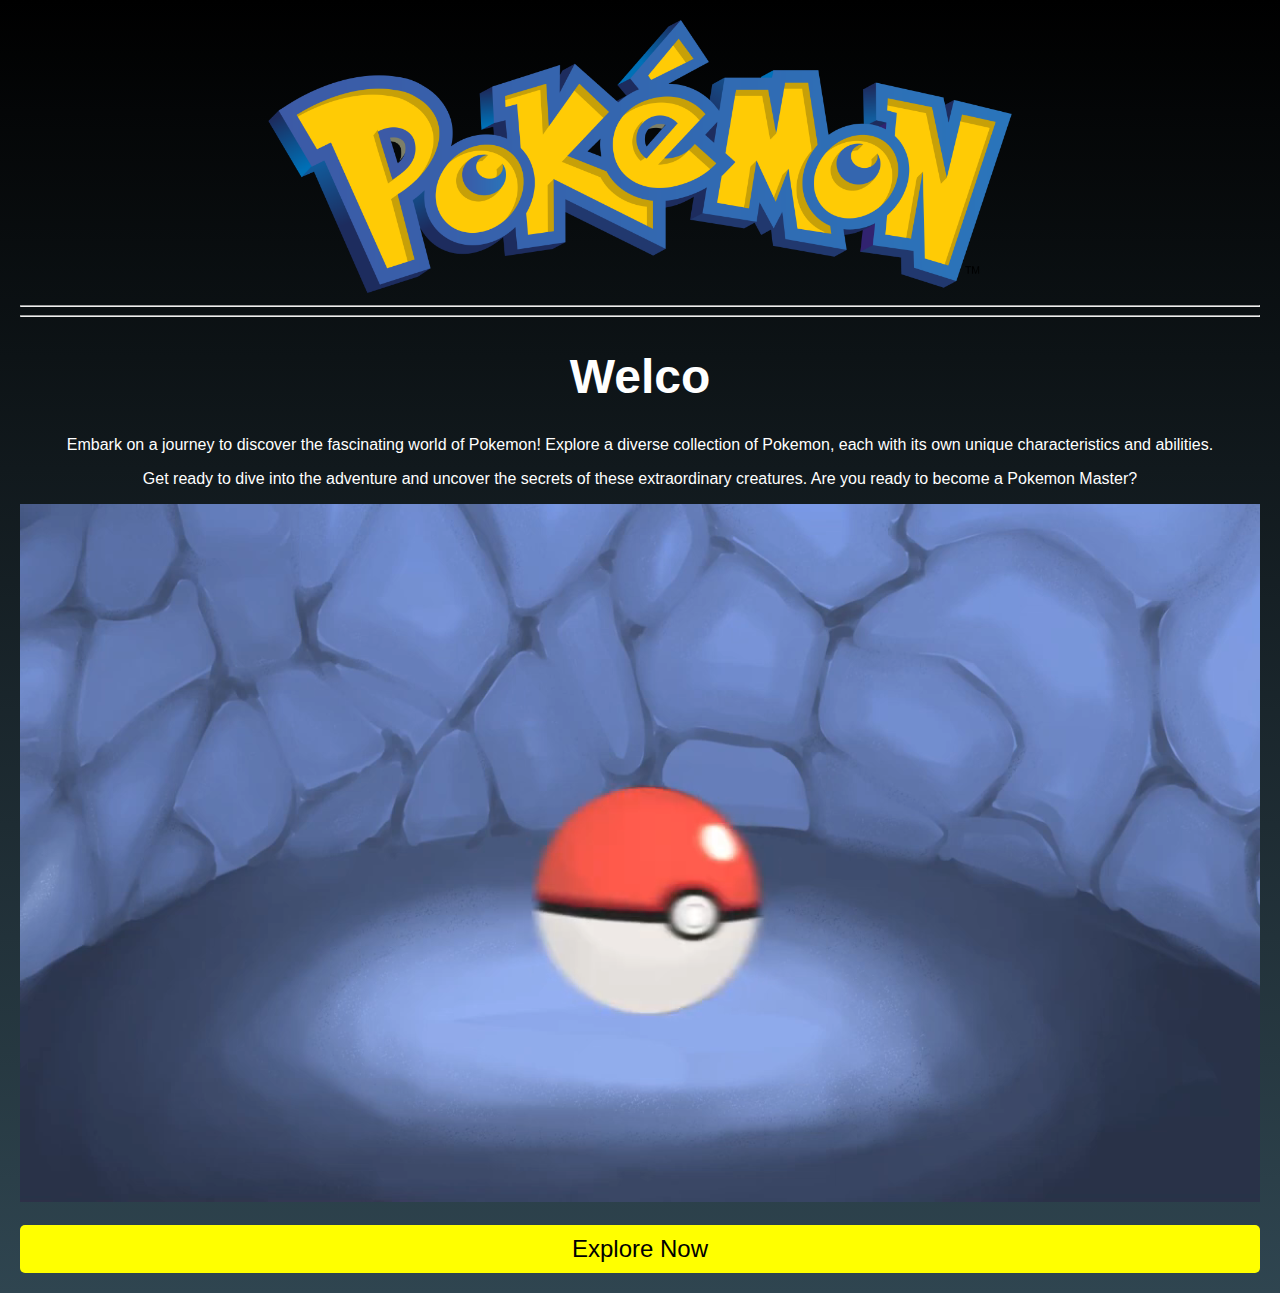
<file: index.html>
<!DOCTYPE html>
<html lang="en">

<head>
    <meta charset="UTF-8">
    <meta name="viewport" content="width=device-width, initial-scale=1.0">
    <link rel="stylesheet" href="styles.css">
    <title>Intro to Explore Pokemon</title>
    <style>
        /* Styling for the intro page */
        body {
            margin: 0;
            padding: 0;
            font-family: Arial, sans-serif;
            background: #2f4550;
            background: -webkit-linear-gradient(0deg, #2f4550 0%, #000000 100%);
            background: linear-gradient(0deg, #2f4550 0%, #000000 100%);
            color: white;
        }

        .intro-container {
            max-width: 1400px;
            margin: 0 auto;
            padding: 20px;
            text-align: center;
            position: relative;
            animation: fadeIn 4s forwards;
        }

        @keyframes fadeIn {
            from {
                opacity: 0;
            }
            to {
                opacity: 1;
            }
        }

        .intro-logo-img {
            max-width: 60%;
        }

        .intro-video {
            width: 100%;
        }

        #typingText {
            font-size: 3em; 
        }

        .explore-button {
            font-size: 1.5em;
            display: block;
            margin-top: 20px;
            padding: 10px 20px;
            background-color: yellow;
            color: black;
            text-decoration: none;
            border-radius: 5px;
            text-align: center;
            cursor: pointer;
        }

        .explore-button:hover {
            background-color: #ffc107;
        }

        /* Styling for the loading container */
        .loading-container {
            position: fixed;
            top: 0;
            left: 0;
            width: 100vw;
            height: 100vh;
            background: #2f4550;
            display: flex;
            justify-content: center;
            align-items: center;
            z-index: 9999;
        }

        .ball {
            width: 200px;
            height: 200px;
            border-radius: 50%;
            background: white;
            position: relative;
            box-shadow: -20px 0 rgba(0, 0, 0, 0.1) inset;
            animation: roll 1s ease-in-out infinite;
            background: linear-gradient(
                to bottom,
                #e83e35 0%,
                #e83e35 50.5%,
                #ffffff 50.51%,
                #ffffff 100%
            );
        }

        .ball:after {
            content: "";
            position: absolute;
            top: calc(100px - 3px);
            left: 0;
            width: 200px;
            height: 6px;
            background: #3f3f3f;
        }

        .ball:before {
            content: "";
            position: absolute;
            top: 67px;
            left: 67px;
            width: 54px;
            height: 54px;
            border: solid 6px #3f3f3f;
            border-radius: 50%;
            background: white;
            z-index: 1;
            box-shadow: 0 0 15px -2px #c62828 inset;
            animation: button 3s ease infinite;
        }

        @keyframes roll {
            from {
                transform: rotate(0);
            }
            90%,
            to {
                transform: rotate(720deg);
            }
        }

        @keyframes button {
            from,
            50%,
            to {
                box-shadow: 0 0 15px -2px #c62828 inset;
            }

            25%,
            75% {
                box-shadow: 0 0 10px -2px #1300ea inset;
            }
        }
    </style>
</head>

<body>
    <div class="intro-container">
        <img class="intro-logo-img" src="images/pokemonlogo.png" alt="Pokemon Logo">
        <hr><hr>
        <h1 id="typingText"></h1>
        <p>Embark on a journey to discover the fascinating world of Pokemon! Explore a diverse collection of Pokemon, each with its own unique characteristics and abilities.</p>
        <p>Get ready to dive into the adventure and uncover the secrets of these extraordinary creatures. Are you ready to become a Pokemon Master?</p>
        <video class="intro-video" autoplay muted loop>
            <source src="anim/Pokeball animation.mp4" type="video/mp4" label="1080p">
            Your browser does not support the video tag.
        </video>
        <a href="explorepokemon.html" class="explore-button" id="exploreBtn">Explore Now</a>
    </div>

    <script>
        // JavaScript to handle redirection after clicking the Explore Pokemon button
        document.getElementById("exploreBtn").addEventListener("click", function (event) {
            event.preventDefault();

            // Display the loading effect
            showLoadingEffect();

            // Simulate a delay of 3 seconds before redirecting to explorepokemon.html
            setTimeout(function () {
                window.location.href = "explorepokemon.html";
            }, 3000);
        });

        function showLoadingEffect() {
            // Create a loading container
            var loadingContainer = document.createElement("div");
            loadingContainer.classList.add("loading-container");

            // Create a ball element
            var ball = document.createElement("div");
            ball.classList.add("ball");

            // Append the ball to the loading container
            loadingContainer.appendChild(ball);

            // Append the loading container to the body
            document.body.appendChild(loadingContainer);
        }

        // Simulate a delay of 3 seconds before displaying the content
        setTimeout(function () {
            // Remove the loading container
            document.querySelector('.loading-container').remove();

            // Show the content or additional elements
            document.getElementById("content").style.display = "block";
        }, 3000);

        // JavaScript for typing animation
        function typeText(element, text, speed) {
            let i = 0;
            function type() {
                if (i < text.length) {
                    document.getElementById(element).innerHTML += text.charAt(i);
                    i++;
                    setTimeout(type, speed);
                }
            }
            type();
        }

        // Start typing animation after a delay
        setTimeout(function () {
            typeText('typingText', 'Welcome to Explore Pokemon', 100);
        }, 300); // Delay for 0.3 seconds
    </script>
</body>
</html>
</file>
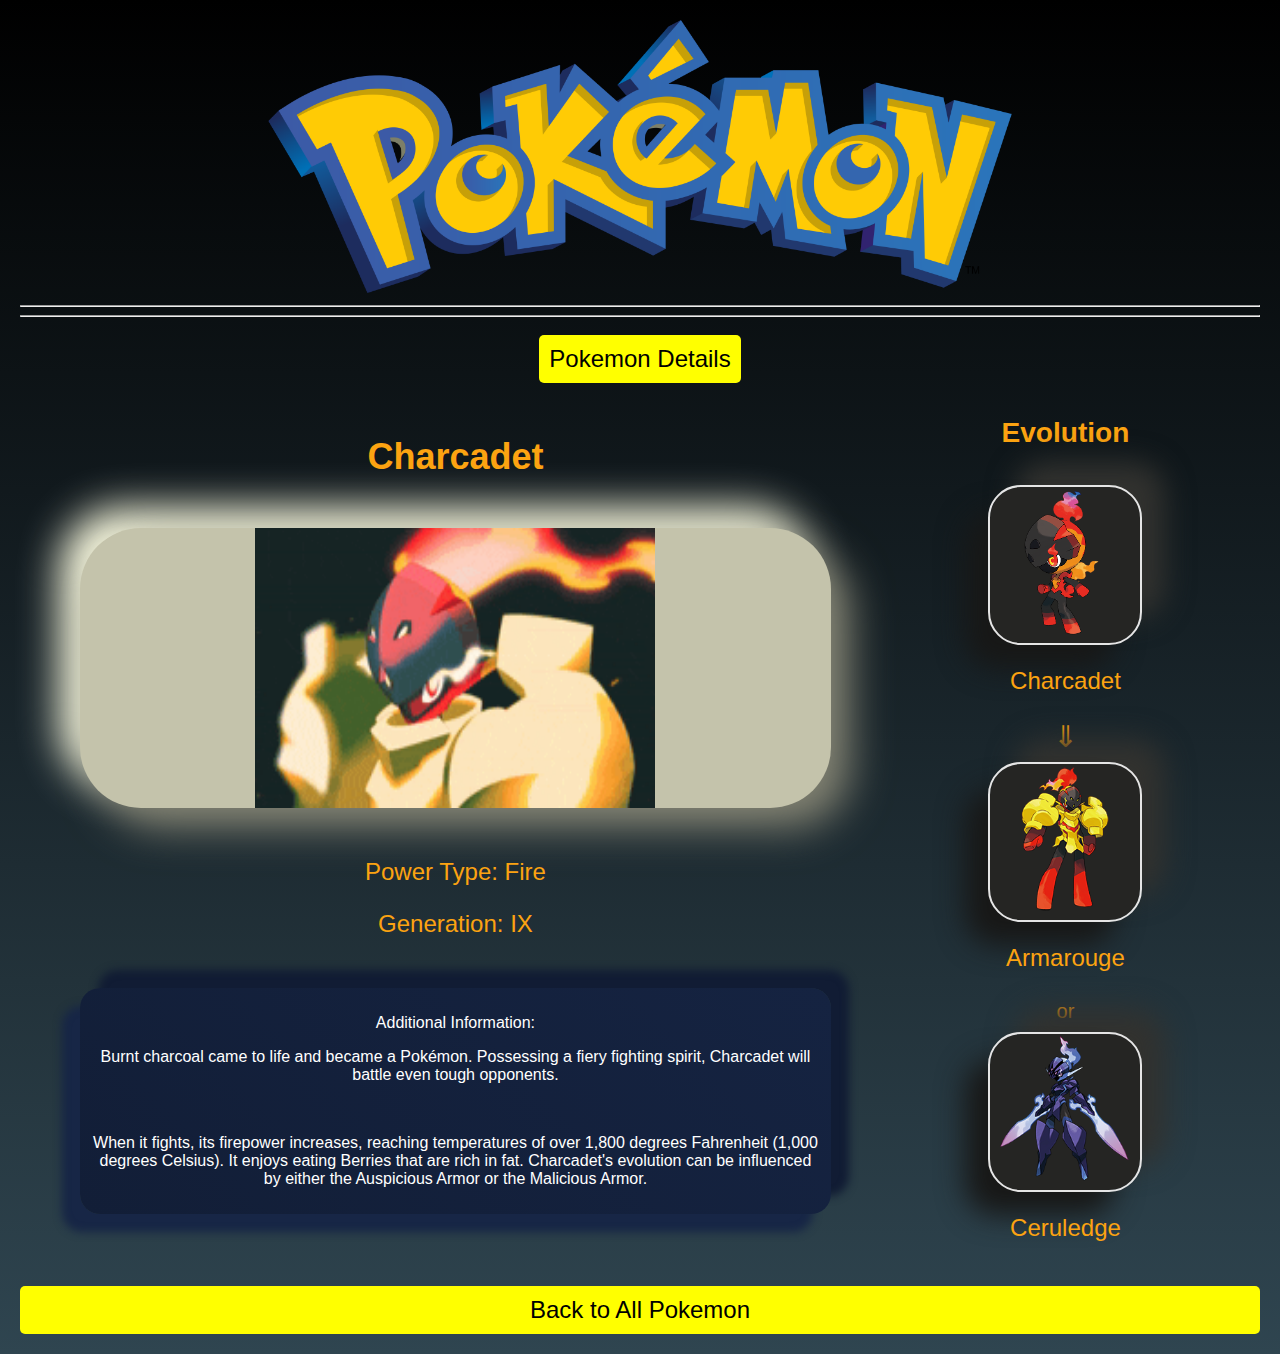
<file: charcadet.html>
<!DOCTYPE html>
<html lang="en">

<head>
    <meta charset="UTF-8">
    <meta name="viewport" content="width=device-width, initial-scale=1.0">
    <link rel="stylesheet" href="styles.css">
    <title>Charcadet Details</title>
    <style>
        /* Add this style for the initial state of the box */
        .additional-info-box {
            transition: background-color 0.3s ease, box-shadow 0.3s ease, transform 0.3s ease;
        }

        .bounce {
            animation: bounce 2s ease infinite;
        }

        @keyframes bounce {
            0%, 20%, 50%, 80%, 100% {
                transform: translateY(0);
            }
            40% {
                transform: translateY(-20px);
            }
            60% {
                transform: translateY(-10px);
            }
        }
    </style>
</head>

<body>
    <div class="container">
        <header>
            <img class="logo-img" src="images/pokemonlogo.png" alt="Pokemon Logo">
            <hr><hr>
            <p class="explore-text">Pokemon Details</p>
        </header>

        <main class="pokemon-details">
            <div class="left-column">
                <h2>Charcadet</h2>
                <div class="image-container">
                    <img src="anim/charcadet2.0.gif" alt="Charcadet Image">
                </div>
                <p>Power Type: Fire</p>
                <p>Generation: IX</p>
                <div class="additional-info-box bounce" id="additionalInfoBox">
                    <p>Additional Information:</p>
                    <p>Burnt charcoal came to life and became a Pokémon. Possessing a fiery fighting spirit, 
                        Charcadet will battle even tough opponents.</p> <br>
                    <p>When it fights, its firepower increases, reaching temperatures of over 1,800 degrees Fahrenheit 
                        (1,000 degrees Celsius). It enjoys eating Berries that are rich in fat. Charcadet's evolution 
                        can be influenced by either the Auspicious Armor or the Malicious Armor.</p>
                </div>
            </div>

            <div class="right-column">
                <h3>Evolution</h3>
                <div class="evolution-container">
                    <div class="evolution-images">
                        <div class="evolution-image-container" id="zoomImageContainer">
                            <img src="images/Charcadet.png" alt="Charcadet" id="zoomImage">
                        </div>
                        <p>Charcadet</p>
                        <span style='font-size:30px;'>&dArr;</span>
                    </div>
                    <div class="evolution-images">
                        <div class="evolution-image-container" id="zoomImageContainer">
                            <img src="images/Armarouge.png" alt="Armarouge" id="zoomImage">
                        </div>
                        <p>Armarouge</p>
                        <span style='font-size:20px;'>or</span>
                    </div>
                    <div class="evolution-images">
                        <div class="evolution-image-container" id="zoomImageContainer">
                            <img src="images/Ceruledge.png" alt="Ceruledge" id="zoomImage">
                        </div>
                        <p>Ceruledge</p>
                    </div>
                </div>
            </div>
        </main>

        <a href="explorepokemon.html" class="back-button">Back to All Pokemon</a>
    </div>

    <!-- JavaScript for the hover effect and bounce animation on the Additional Information box -->
    <script>
        const additionalInfoBox = document.getElementById('additionalInfoBox');

        // Remove the bounce class on hover
        additionalInfoBox.addEventListener('mouseenter', () => {
            additionalInfoBox.classList.remove('bounce');
            additionalInfoBox.style.backgroundColor = '#14213D'; // Change to the desired background color
            additionalInfoBox.style.boxShadow = '0 0 10px rgba(255, 255, 255, 0.8)'; // Add a subtle box shadow
        });

        // Add the bounce class again when the mouse leaves
        additionalInfoBox.addEventListener('mouseleave', () => {
            additionalInfoBox.classList.add('bounce');
            additionalInfoBox.style.backgroundColor = ''; // Revert to the default background color
            additionalInfoBox.style.boxShadow = ''; // Remove the box shadow
        });
    </script>

     <!-- JavaScript for image zoom effect -->
     <script>
        const evolutionImageContainers = document.querySelectorAll('.evolution-image-container');
    
        evolutionImageContainers.forEach((container) => {
            container.addEventListener('mouseenter', () => {
                container.style.transform = 'scale(1.2)';
                container.style.transition = 'transform 0.3s ease';
            });
    
            container.addEventListener('mouseleave', () => {
                container.style.transform = 'scale(1)';
            });
        });
    </script>
</body>

</html>
</file>
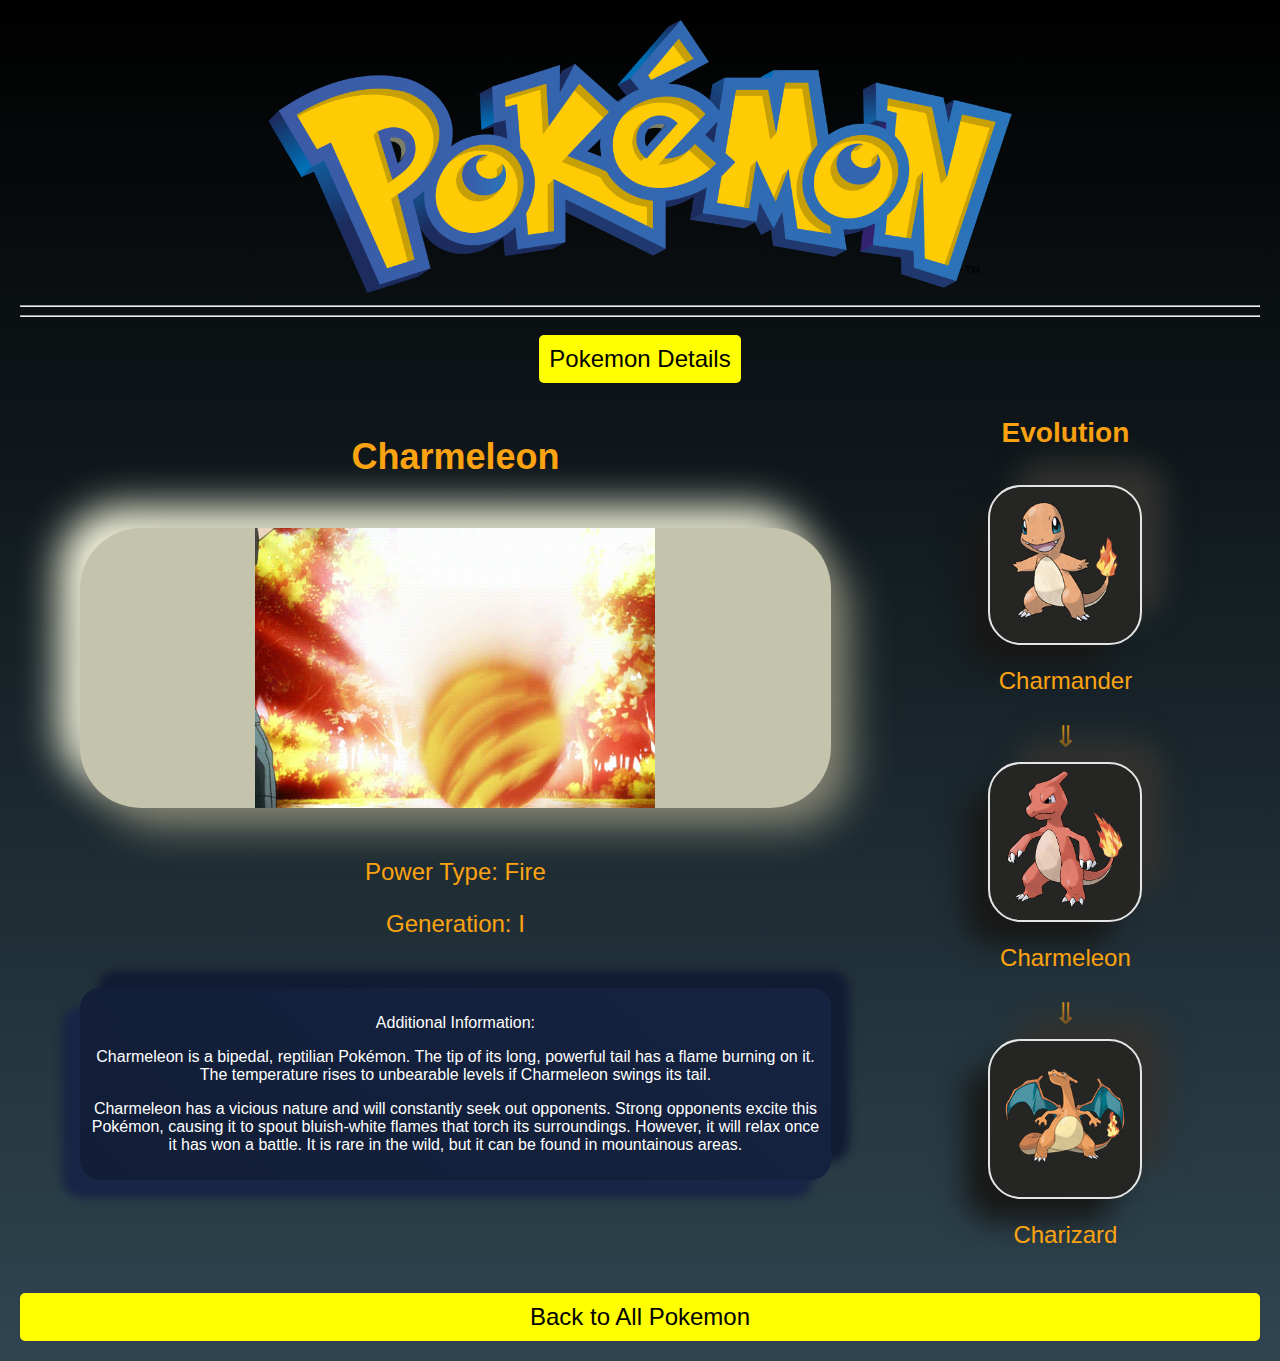
<file: charmeleon.html>
<!DOCTYPE html>
<html lang="en">

<head>
    <meta charset="UTF-8">
    <meta name="viewport" content="width=device-width, initial-scale=1.0">
    <link rel="stylesheet" href="styles.css">
    <title>Charmeleon Details</title>
    <style>
        /* Add this style for the initial state of the box */
        .additional-info-box {
            transition: background-color 0.3s ease, box-shadow 0.3s ease, transform 0.3s ease;
        }

        .bounce {
            animation: bounce 2s ease infinite;
        }

        @keyframes bounce {
            0%, 20%, 50%, 80%, 100% {
                transform: translateY(0);
            }
            40% {
                transform: translateY(-20px);
            }
            60% {
                transform: translateY(-10px);
            }
        }
    </style>
</head>

<body>
    <div class="container">
        <header>
            <img class="logo-img" src="images/pokemonlogo.png" alt="Pokemon Logo">
            <hr><hr>
            <p class="explore-text">Pokemon Details</p>
        </header>

        <main class="pokemon-details">
            <div class="left-column">
                <h2>Charmeleon</h2>
                <div class="image-container">
                    <img src="anim/charmeleon2.0.gif" alt="Charmeleon Image">
                </div>
                <p>Power Type: Fire</p>
                <p>Generation: I</p>
                <!-- Add the id to target in JavaScript -->
                <div class="additional-info-box bounce" id="additionalInfoBox">
                    <p>Additional Information:</p>
                    <p>Charmeleon is a bipedal, reptilian Pokémon. The tip of its long, powerful tail has a flame 
                        burning on it. The temperature rises to unbearable levels if Charmeleon swings its tail. 
                    </p> 
                    <p> Charmeleon has a vicious nature and will constantly seek out opponents.
                        Strong opponents excite this Pokémon, causing it to spout bluish-white flames that torch its 
                        surroundings. However, it will relax once it has won a battle. It is rare in the wild, but 
                        it can be found in mountainous areas.
                    </p> 
                </div>
            </div>

            <div class="right-column">
                <h3>Evolution</h3>
                <div class="evolution-container">
                    <div class="evolution-images">
                        <div class="evolution-image-container" id="zoomImageContainer">
                            <img src="images/Charmander.png" alt="Charmander" id="zoomImage">
                        </div>
                        <p>Charmander</p>
                        <span style='font-size:30px;'>&dArr;</span>
                    </div>
                    <div class="evolution-images">
                        <div class="evolution-image-container" id="zoomImageContainer">
                            <img src="images/Charmeleon.png" alt="Charmeleon" id="zoomImage">
                        </div>
                        <p>Charmeleon</p>
                        <span style='font-size:30px;'>&dArr;</span>
                    </div>
                    <div class="evolution-images">
                        <div class="evolution-image-container" id="zoomImageContainer">
                            <img src="images/Charizard.png" alt="Charizard" id="zoomImage">
                        </div>
                        <p>Charizard</p>
                    </div>
                </div>
            </div>
        </main>

        <a href="explorepokemon.html" class="back-button">Back to All Pokemon</a>
    </div>
    <!-- JavaScript for the hover effect and bounce animation on the Additional Information box -->
    <script>
        const additionalInfoBox = document.getElementById('additionalInfoBox');

        // Remove the bounce class on hover
        additionalInfoBox.addEventListener('mouseenter', () => {
            additionalInfoBox.classList.remove('bounce');
            additionalInfoBox.style.backgroundColor = '#14213D'; // Change to the desired background color
            additionalInfoBox.style.boxShadow = '0 0 10px rgba(255, 255, 255, 0.8)'; // Add a subtle box shadow
        });

        // Add the bounce class again when the mouse leaves
        additionalInfoBox.addEventListener('mouseleave', () => {
            additionalInfoBox.classList.add('bounce');
            additionalInfoBox.style.backgroundColor = ''; // Revert to the default background color
            additionalInfoBox.style.boxShadow = ''; // Remove the box shadow
        });
    </script>

    <!-- JavaScript for image zoom effect -->
    <script>
        const evolutionImageContainers = document.querySelectorAll('.evolution-image-container');
    
        evolutionImageContainers.forEach((container) => {
            container.addEventListener('mouseenter', () => {
                container.style.transform = 'scale(1.2)';
                container.style.transition = 'transform 0.3s ease';
            });
    
            container.addEventListener('mouseleave', () => {
                container.style.transform = 'scale(1)';
            });
        });
    </script>
</body>

</html>
</file>
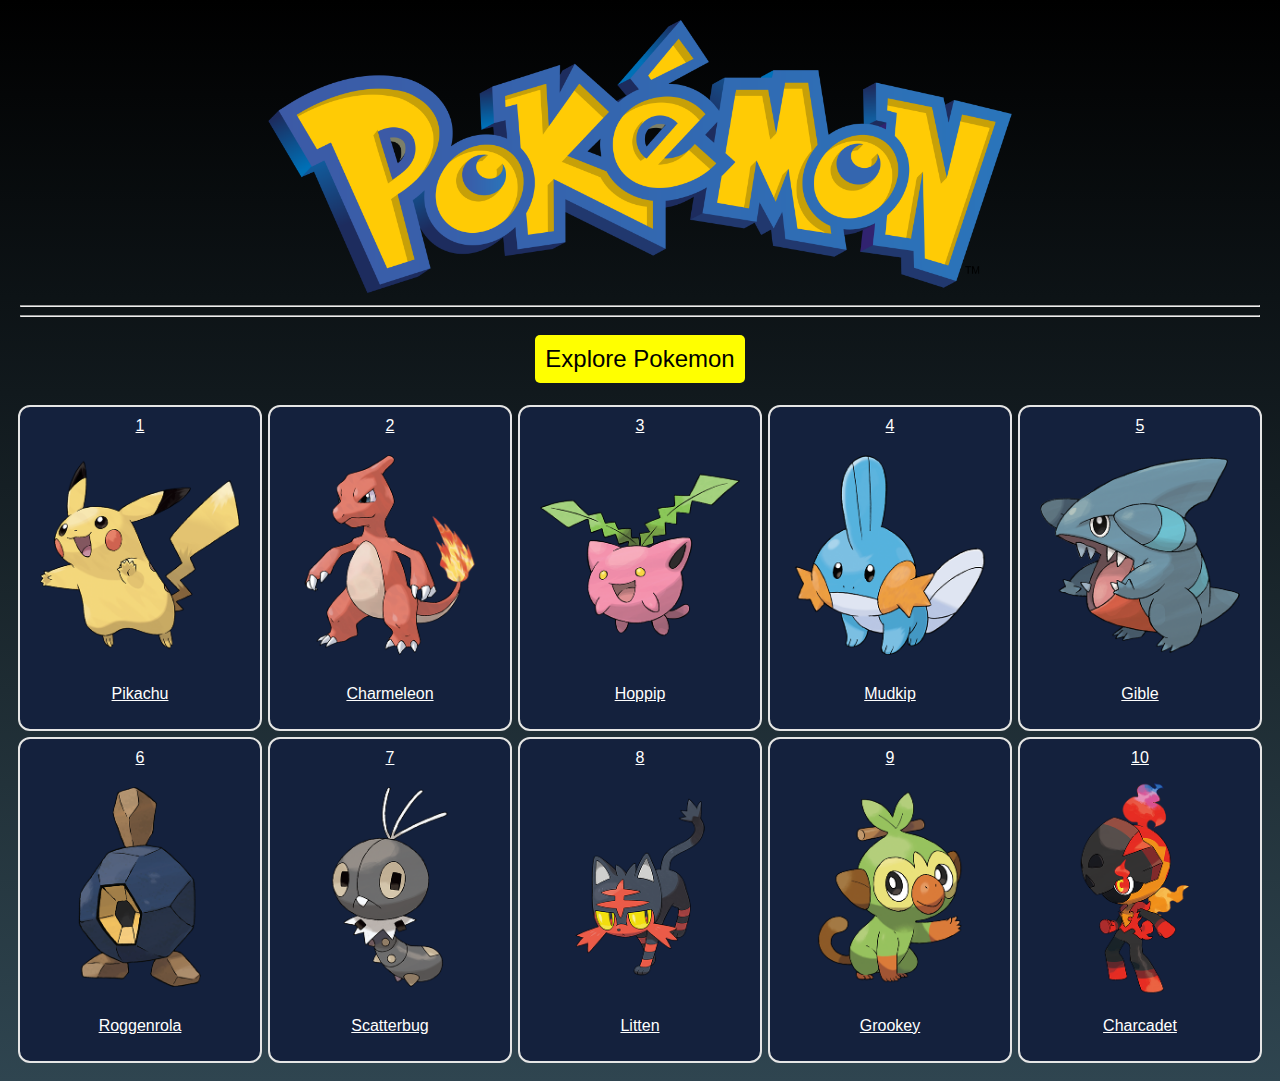
<file: explorepokemon.html>
<!DOCTYPE html>
<html lang="en">

<head>
    <meta charset="UTF-8">
    <meta name="viewport" content="width=device-width, initial-scale=1.0">
    <link rel="stylesheet" href="styles.css">
    <title>Explore Pokemon</title>
    
    <script>
        // JavaScript to handle preventing going back to index.html after redirecting to explorepokemon.html
        if (window.history.replaceState) {
            window.history.replaceState(null, null, window.location.href);
        }
    </script>
    
</head>

<body>
    <div class="container">
        <header>
            <img class="logo-img" src="images/pokemonlogo.png" alt="Pokemon Logo">
            <hr><hr>
            <p class="explore-text">Explore Pokemon</p>
        </header>

       <main class="pokemon-grid">
            <!-- Pokemon 1 -->
            <a href="pikachu.html" class="pokemon-item" data-original-src="images/pikachu.png" data-gif-src="anim/pikachu.gif">
                <div>
                    <p class="pokemon-number">1</p>
                    <img src="images/pikachu.png" alt="Pikachu">
                    <p class="pokemon-name">Pikachu</p>
                </div>
            </a>

            <!-- Pokemon 2 -->
            <a href="charmeleon.html" class="pokemon-item" data-original-src="images/Charmeleon.png" data-gif-src="anim/charmeleon.gif">
                <div>
                    <p class="pokemon-number">2</p>
                    <img src="images/Charmeleon.png" alt="Charmeleon">
                    <p class="pokemon-name">Charmeleon</p>
                </div>
            </a>

            <!-- Pokemon 3 -->
             <a href="hoppip.html" class="pokemon-item" data-original-src="images/Hoppip.png" data-gif-src="anim/hoppip.gif">
                <div>
                    <p class="pokemon-number">3</p>
                    <img src="images/Hoppip.png" alt="Hoppip">
                    <p class="pokemon-name">Hoppip</p>
                </div>
            </a>

            <!-- Pokemon 4 -->
            <a href="mudkip.html" class="pokemon-item" data-original-src="images/Mudkip.png" data-gif-src="anim/mudkip.gif">
                <div>
                    <p class="pokemon-number">4</p>
                    <img src="images/Mudkip.png" alt="Mudkip">
                    <p class="pokemon-name">Mudkip</p>
                </div>
            </a>

            <!-- Pokemon 5 -->
            <a href="gible.html" class="pokemon-item" data-original-src="images/Gible.png" data-gif-src="anim/gible.gif">
                <div>
                    <p class="pokemon-number">5</p>
                    <img src="images/Gible.png" alt="Mudkip">
                    <p class="pokemon-name">Gible</p>
                </div>
            </a>

            <!-- Pokemon 6 -->
            <a href="roggenrola.html" class="pokemon-item" data-original-src="images/Roggenrola.png" data-gif-src="anim/roggenrola.gif">
                <div>
                    <p class="pokemon-number">6</p>
                    <img src="images/Roggenrola.png" alt="Roggenrola">
                    <p class="pokemon-name">Roggenrola</p>
                </div>
            </a>

            <!-- Pokemon 7 -->
            <a href="scatterbug.html" class="pokemon-item" data-original-src="images/Scatterbug.png" data-gif-src="anim/scatterbug.gif">
                <div>
                    <p class="pokemon-number">7</p>
                    <img src="images/Scatterbug.png" alt="Scatterbug">
                    <p class="pokemon-name">Scatterbug</p>
                </div>
            </a>

            <!-- Pokemon 8 -->
            <a href="litten.html" class="pokemon-item" data-original-src="images/Litten.png" data-gif-src="anim/litten.gif">
                <div>
                    <p class="pokemon-number">8</p>
                    <img src="images/Litten.png" alt="Litten">
                    <p class="pokemon-name">Litten</p>
                </div>
            </a>

            <!-- Pokemon 9 -->
            <a href="grookey.html" class="pokemon-item" data-original-src="images/Grookey.png" data-gif-src="anim/grookey.gif">
                <div>
                    <p class="pokemon-number">9</p>
                    <img src="images/Grookey.png" alt="Grookey">
                    <p class="pokemon-name">Grookey</p>
                </div>
            </a>

            <!-- Pokemon 10 -->
            <a href="charcadet.html" class="pokemon-item" data-original-src="images/Charcadet.png" data-gif-src="anim/charcadet.gif">
                <div>
                    <p class="pokemon-number">10</p>
                    <img src="images/Charcadet.png" alt="Charcadet">
                    <p class="pokemon-name">Charcadet</p>
                </div>
            </a>
        </main>
    </div>

    <!-- JavaScript to change the img source from a PNG to a GIF when the pokemon-item is hovered. -->
    <script>
        document.addEventListener("DOMContentLoaded", function () {
            const pokemonItems = document.querySelectorAll('.pokemon-item');

            pokemonItems.forEach(item => {
                const originalImgSrc = item.dataset.originalSrc;
                const gifImgSrc = item.dataset.gifSrc;
                const originalZIndex = item.style.zIndex;

                item.addEventListener('mouseenter', function () {
                    this.style.transform = 'scale(1.1)';
                    this.style.backgroundColor = 'black';
                    this.style.zIndex = '1';
                    this.querySelector('img').src = gifImgSrc;
                });

                item.addEventListener('mouseleave', function () {
                    this.style.transform = 'scale(1)';
                    this.style.backgroundColor = '#14213D';
                    this.style.zIndex = originalZIndex;
                    this.querySelector('img').src = originalImgSrc;
                });
            });
        });
    </script>

    <!-- JavaScript to add a hover effect to each pokemon-item in the Explore Pokemon page. When hovered, the item will 
   enlarge and change its background color to black. -->
    <script>
        document.addEventListener("DOMContentLoaded", function () {
            const pokemonItems = document.querySelectorAll('.pokemon-item');

            pokemonItems.forEach(item => {
                item.addEventListener('mouseenter', function () {
                    this.style.transform = 'scale(1.1)';
                    this.style.backgroundColor = 'black';
                    this.style.zIndex = '1';
                });

                item.addEventListener('mouseleave', function () {
                    this.style.transform = 'scale(1)';
                    this.style.backgroundColor = '#14213D';
                    this.style.zIndex = '0';
                });
            });
        });
    </script>
</body>
</html>
</file>
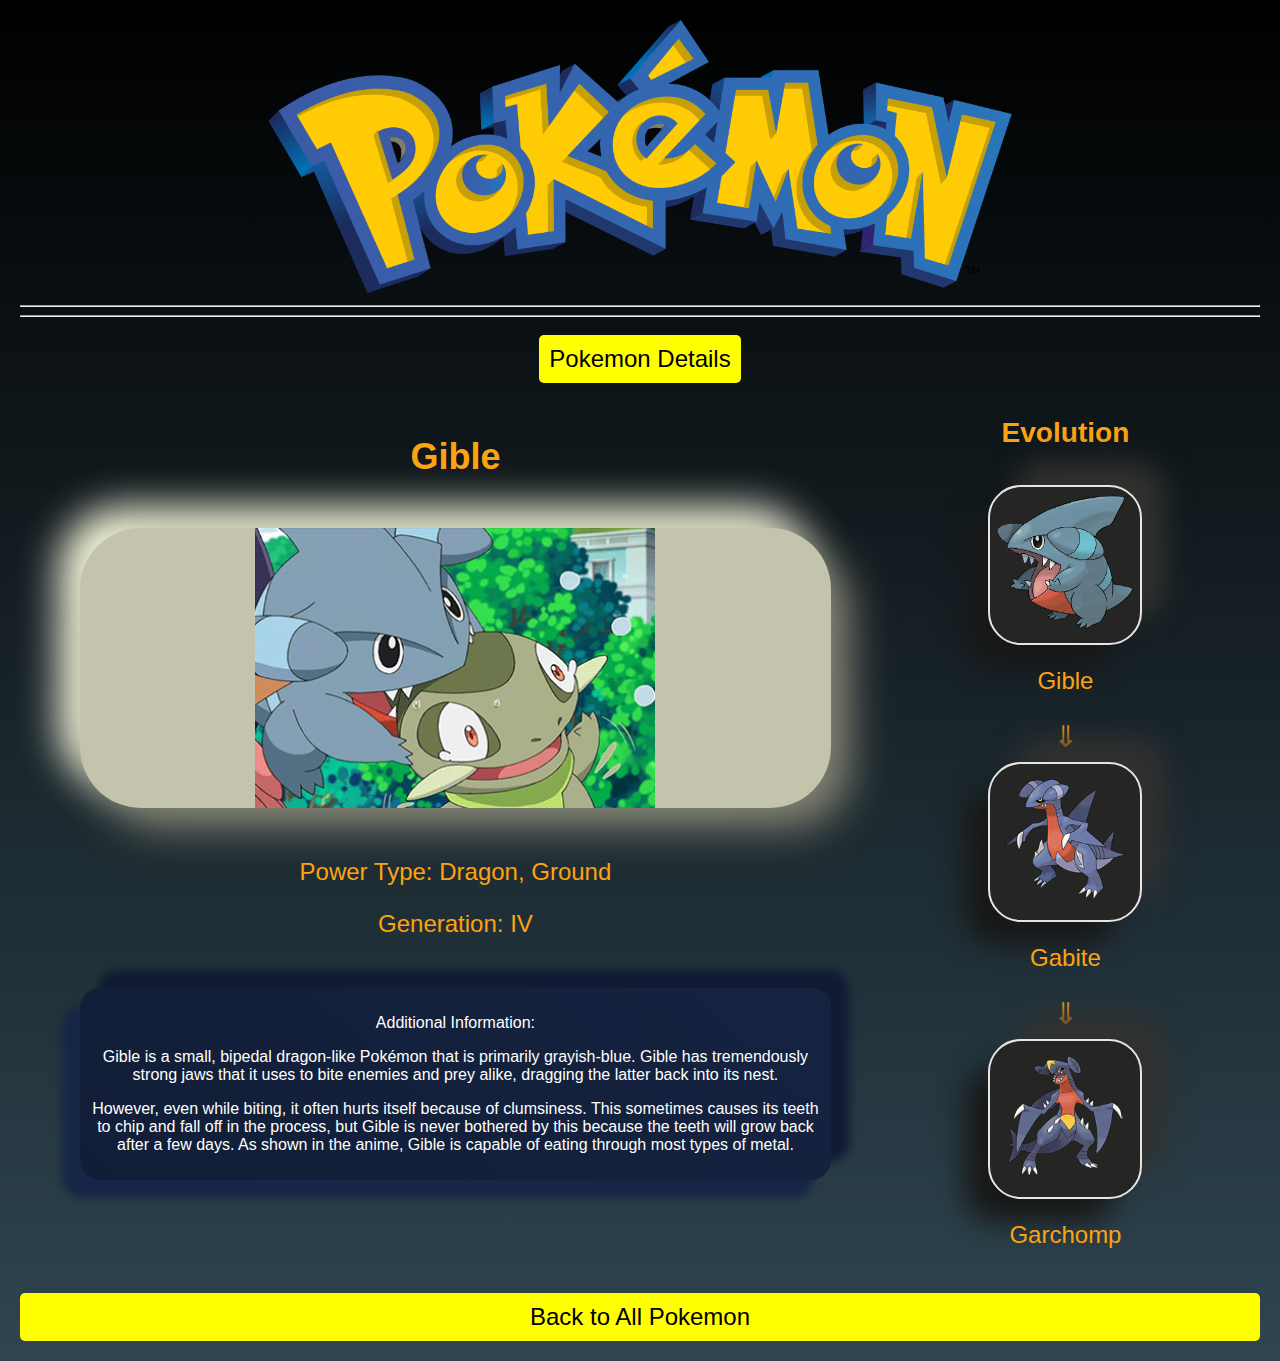
<file: gible.html>
<!DOCTYPE html>
<html lang="en">

<head>
    <meta charset="UTF-8">
    <meta name="viewport" content="width=device-width, initial-scale=1.0">
    <link rel="stylesheet" href="styles.css">
    <title>Gible Details</title>
    <style>
        /* Add this style for the initial state of the box */
        .additional-info-box {
            transition: background-color 0.3s ease, box-shadow 0.3s ease, transform 0.3s ease;
        }

        .bounce {
            animation: bounce 2s ease infinite;
        }

        @keyframes bounce {
            0%, 20%, 50%, 80%, 100% {
                transform: translateY(0);
            }
            40% {
                transform: translateY(-20px);
            }
            60% {
                transform: translateY(-10px);
            }
        }
    </style>
</head>

<body>
    <div class="container">
        <header>
            <img class="logo-img" src="images/pokemonlogo.png" alt="Pokemon Logo">
            <hr><hr>
            <p class="explore-text">Pokemon Details</p>
        </header>

        <main class="pokemon-details">
            <div class="left-column">
                <h2>Gible</h2>
                <div class="image-container">
                    <img src="anim/gible2.0.gif" alt="Gible Image">
                </div>
                <p>Power Type: Dragon, Ground</p>
                <p>Generation: IV</p>
                <!-- Add the id to target in JavaScript -->
                <div class="additional-info-box bounce" id="additionalInfoBox">
                    <p>Additional Information:</p>
                    <p>Gible is a small, bipedal dragon-like Pokémon that is primarily grayish-blue. 
                        Gible has tremendously strong jaws that it uses to bite enemies and prey alike, 
                        dragging the latter back into its nest. 
                    </p>
                    <p>However, even while biting, it often hurts itself because of clumsiness. This sometimes causes
                       its teeth to chip and fall off in the process, but Gible is never bothered by this because the 
                       teeth will grow back after a few days. As shown in the anime, Gible is capable of eating through 
                       most types of metal.</p>
                </div>
            </div>

            <div class="right-column">
                <h3>Evolution</h3>
                <div class="evolution-container">
                    <div class="evolution-images">
                        <div class="evolution-image-container" id="zoomImageContainer">
                            <img src="images/Gible.png" alt="Gible" id="zoomImage">
                        </div>
                        <p>Gible</p>
                        <span style='font-size:30px;'>&dArr;</span>
                    </div>
                    <div class="evolution-images">
                        <div class="evolution-image-container" id="zoomImageContainer">
                            <img src="images/Gabite.png" alt="Gabite" id="zoomImage">
                        </div>
                        <p>Gabite</p>
                        <span style='font-size:30px;'>&dArr;</span>
                    </div>
                    <div class="evolution-images">
                        <div class="evolution-image-container" id="zoomImageContainer">
                            <img src="images/Garchomp.png" alt="Garchomp" id="zoomImage">
                        </div>
                        <p>Garchomp</p>
                    </div>
                </div>
            </div>
        </main>

        <a href="explorepokemon.html" class="back-button">Back to All Pokemon</a>
    </div>
    <!-- JavaScript for the hover effect and bounce animation on the Additional Information box -->
    <script>
        const additionalInfoBox = document.getElementById('additionalInfoBox');

        // Remove the bounce class on hover
        additionalInfoBox.addEventListener('mouseenter', () => {
            additionalInfoBox.classList.remove('bounce');
            additionalInfoBox.style.backgroundColor = '#14213D'; // Change to the desired background color
            additionalInfoBox.style.boxShadow = '0 0 10px rgba(255, 255, 255, 0.8)'; // Add a subtle box shadow
        });

        // Add the bounce class again when the mouse leaves
        additionalInfoBox.addEventListener('mouseleave', () => {
            additionalInfoBox.classList.add('bounce');
            additionalInfoBox.style.backgroundColor = ''; // Revert to the default background color
            additionalInfoBox.style.boxShadow = ''; // Remove the box shadow
        });
    </script>

    <!-- JavaScript for image zoom effect -->
    <script>
        const evolutionImageContainers = document.querySelectorAll('.evolution-image-container');
    
        evolutionImageContainers.forEach((container) => {
            container.addEventListener('mouseenter', () => {
                container.style.transform = 'scale(1.2)';
                container.style.transition = 'transform 0.3s ease';
            });
    
            container.addEventListener('mouseleave', () => {
                container.style.transform = 'scale(1)';
            });
        });
    </script>
</body>

</html>
</file>
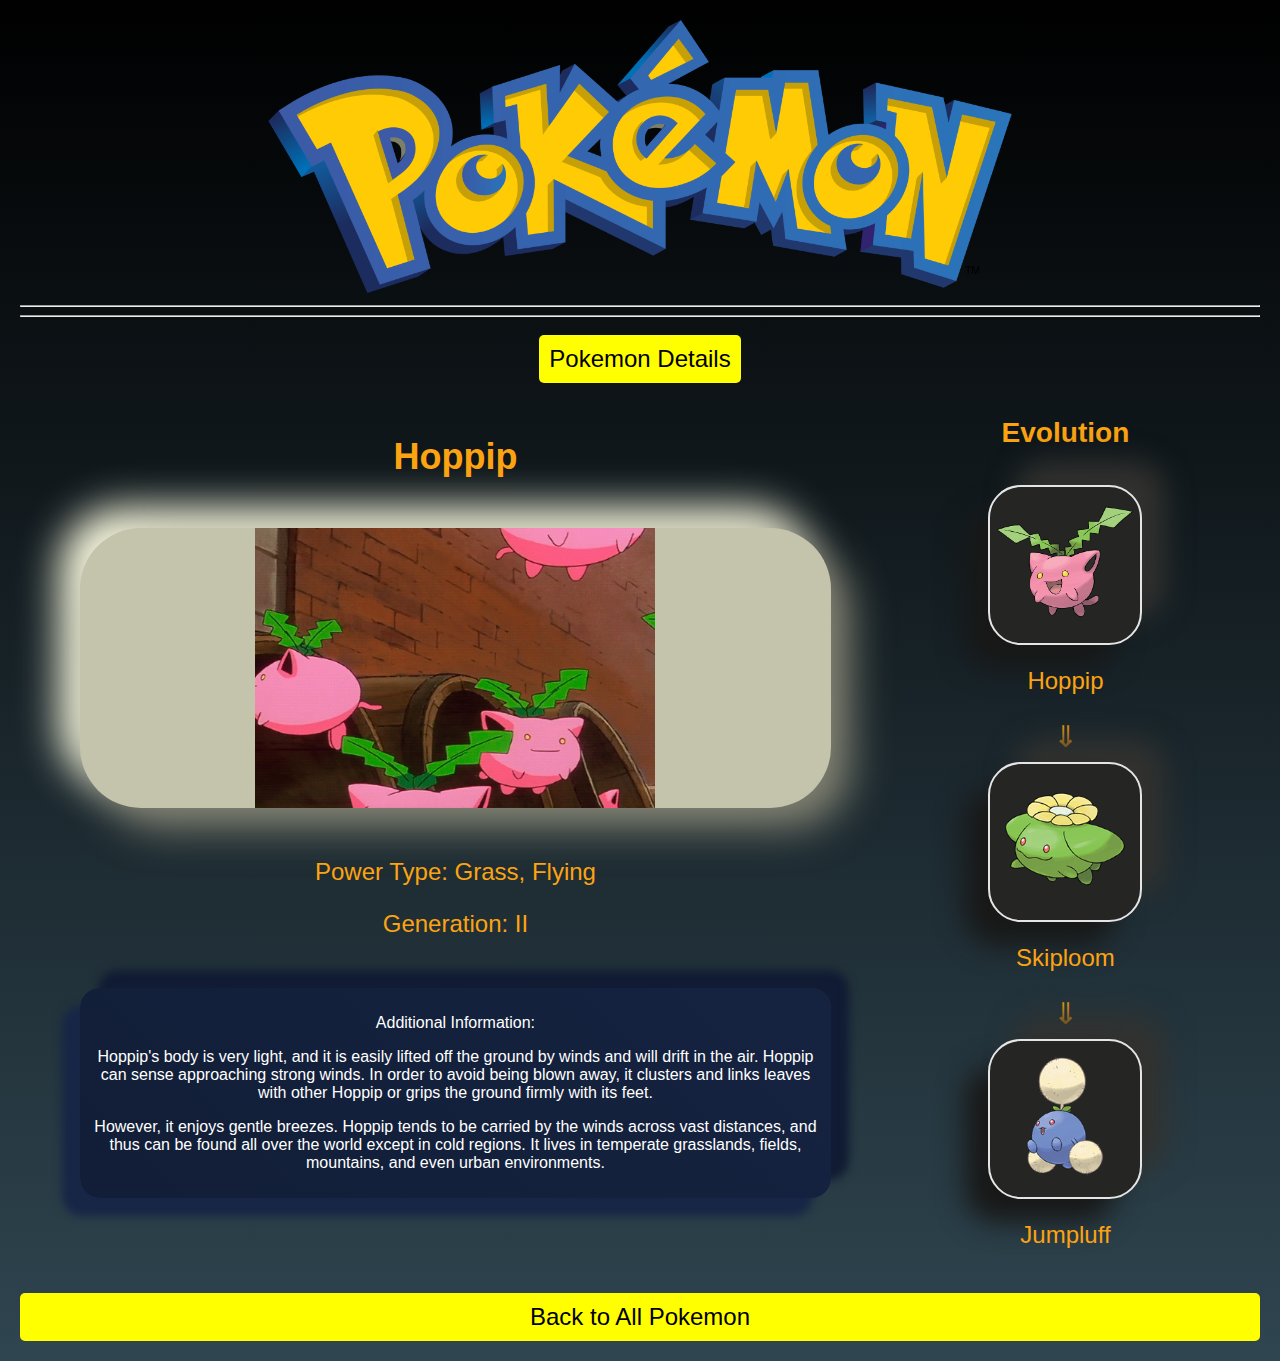
<file: hoppip.html>
<!DOCTYPE html>
<html lang="en">

<head>
    <meta charset="UTF-8">
    <meta name="viewport" content="width=device-width, initial-scale=1.0">
    <link rel="stylesheet" href="styles.css">
    <title>Hoppip Details</title>
    <style>
        /* Add this style for the initial state of the box */
        .additional-info-box {
            transition: background-color 0.3s ease, box-shadow 0.3s ease, transform 0.3s ease;
        }

        .bounce {
            animation: bounce 2s ease infinite;
        }

        @keyframes bounce {
            0%, 20%, 50%, 80%, 100% {
                transform: translateY(0);
            }
            40% {
                transform: translateY(-20px);
            }
            60% {
                transform: translateY(-10px);
            }
        }
    </style>
</head>

<body>
    <div class="container">
        <header>
            <img class="logo-img" src="images/pokemonlogo.png" alt="Pokemon Logo">
            <hr><hr>
            <p class="explore-text">Pokemon Details</p>
        </header>

        <main class="pokemon-details">
            <div class="left-column">
                <h2>Hoppip</h2>
                <div class="image-container">
                    <img src="anim/hoppip2.0.gif" alt="Hoppip Image">
                </div>
                <p>Power Type: Grass, Flying</p>
                <p>Generation: II</p>
                <!-- Add the id to target in JavaScript -->
                <div class="additional-info-box bounce" id="additionalInfoBox">
                    <p>Additional Information:</p>
                    <p>Hoppip's body is very light, and it is easily lifted off the ground by winds and will drift 
                        in the air. Hoppip can sense approaching strong winds. In order to avoid being blown away, 
                        it clusters and links leaves with other Hoppip or grips the ground firmly with its feet.
                    </p> 
                    <p>However, it enjoys gentle breezes. Hoppip tends to be carried by the winds across vast distances, 
                        and thus can be found all over the world except in cold regions. It lives in temperate grasslands, 
                        fields, mountains, and even urban environments.</p>
                </div>
            </div>

            <div class="right-column">
                <h3>Evolution</h3>
                <div class="evolution-container">
                    <div class="evolution-images">
                        <div class="evolution-image-container" id="zoomImageContainer">
                            <img src="images/Hoppip.png" alt="Hoppip" id="zoomImage">
                        </div>
                        <p>Hoppip</p>
                        <span style='font-size:30px;'>&dArr;</span>
                    </div>
                    <div class="evolution-images">
                        <div class="evolution-image-container" id="zoomImageContainer">
                            <img src="images/Skiploom.png" alt="Skiploom" id="zoomImage">
                        </div>
                        <p>Skiploom</p>
                        <span style='font-size:30px;'>&dArr;</span>
                    </div>
                    <div class="evolution-images">
                        <div class="evolution-image-container" id="zoomImageContainer">
                            <img src="images/Jumpluff.png" alt="Jumpluff" id="zoomImage">
                        </div>
                        <p>Jumpluff</p>
                    </div>
                </div>
            </div>
        </main>

        <a href="explorepokemon.html" class="back-button">Back to All Pokemon</a>
    </div>
    <!-- JavaScript for the hover effect and bounce animation on the Additional Information box -->
    <script>
        const additionalInfoBox = document.getElementById('additionalInfoBox');

        // Remove the bounce class on hover
        additionalInfoBox.addEventListener('mouseenter', () => {
            additionalInfoBox.classList.remove('bounce');
            additionalInfoBox.style.backgroundColor = '#14213D'; // Change to the desired background color
            additionalInfoBox.style.boxShadow = '0 0 10px rgba(255, 255, 255, 0.8)'; // Add a subtle box shadow
        });

        // Add the bounce class again when the mouse leaves
        additionalInfoBox.addEventListener('mouseleave', () => {
            additionalInfoBox.classList.add('bounce');
            additionalInfoBox.style.backgroundColor = ''; // Revert to the default background color
            additionalInfoBox.style.boxShadow = ''; // Remove the box shadow
        });
    </script>

    <!-- JavaScript for image zoom effect -->
    <script>
        const evolutionImageContainers = document.querySelectorAll('.evolution-image-container');
    
        evolutionImageContainers.forEach((container) => {
            container.addEventListener('mouseenter', () => {
                container.style.transform = 'scale(1.2)';
                container.style.transition = 'transform 0.3s ease';
            });
    
            container.addEventListener('mouseleave', () => {
                container.style.transform = 'scale(1)';
            });
        });
    </script>
</body>

</html>
</file>
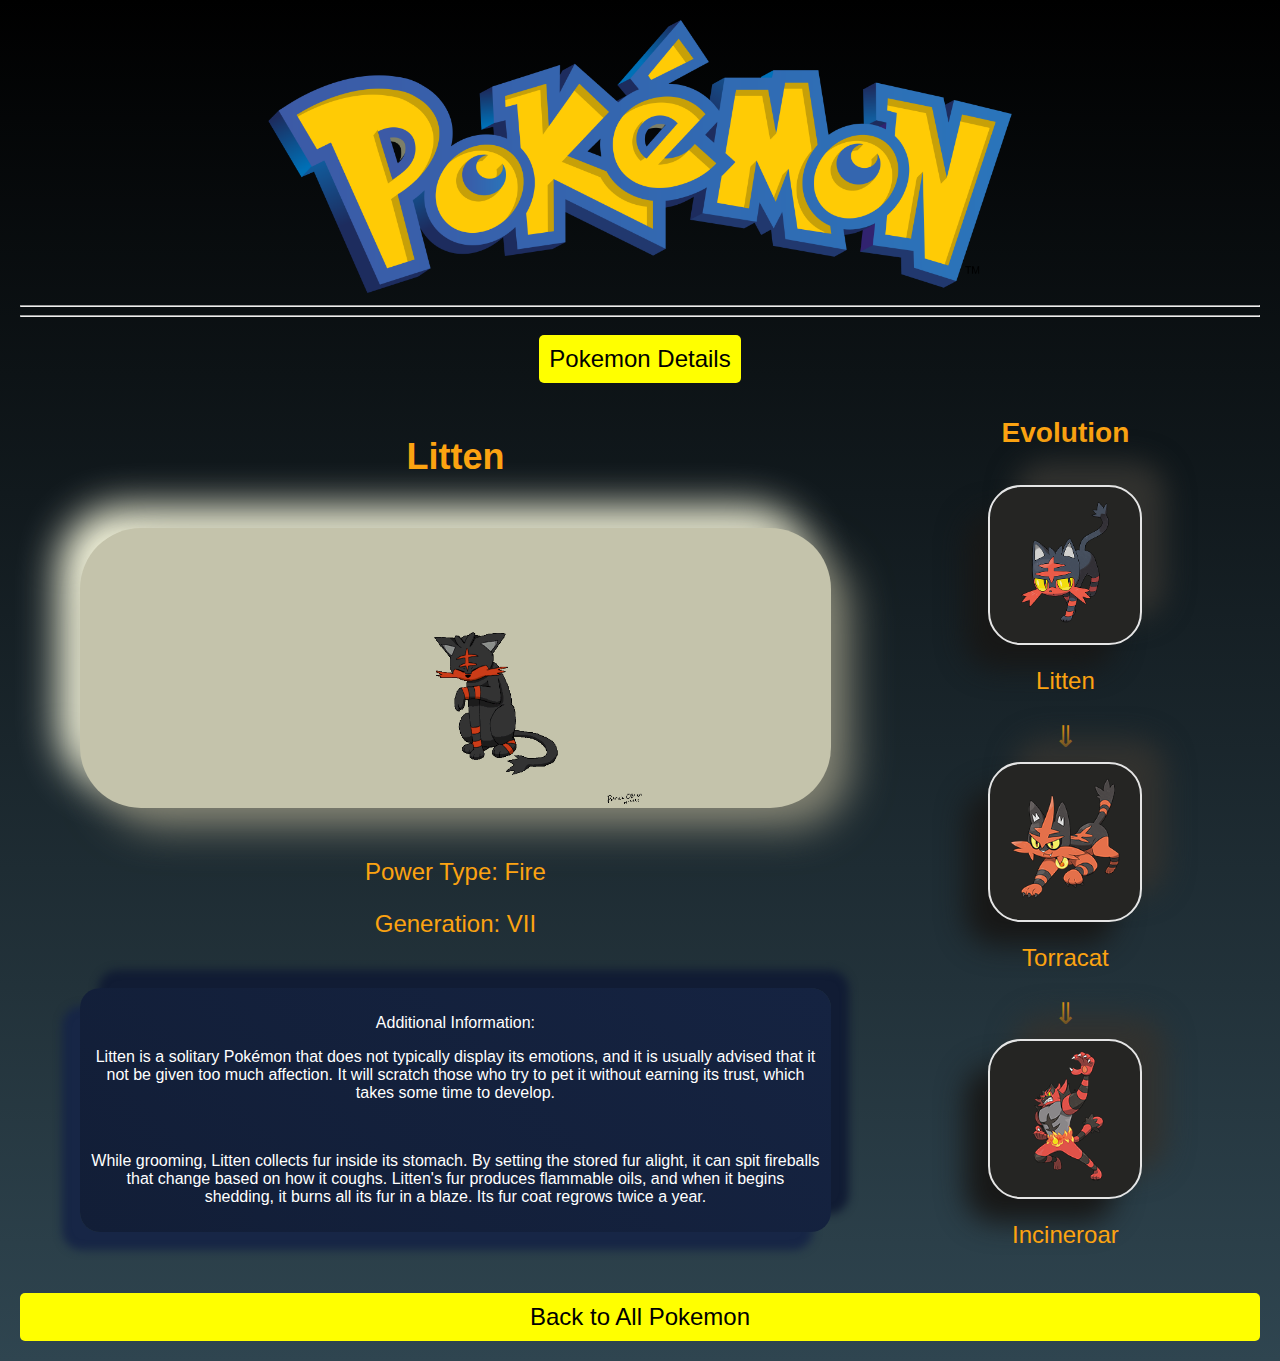
<file: litten.html>
<!DOCTYPE html>
<html lang="en">

<head>
    <meta charset="UTF-8">
    <meta name="viewport" content="width=device-width, initial-scale=1.0">
    <link rel="stylesheet" href="styles.css">
    <title>Litten Details</title>
    <style>
        /* Add this style for the initial state of the box */
        .additional-info-box {
            transition: background-color 0.3s ease, box-shadow 0.3s ease, transform 0.3s ease;
        }

        .bounce {
            animation: bounce 2s ease infinite;
        }

        @keyframes bounce {
            0%, 20%, 50%, 80%, 100% {
                transform: translateY(0);
            }
            40% {
                transform: translateY(-20px);
            }
            60% {
                transform: translateY(-10px);
            }
        }
    </style>
</head>

<body>
    <div class="container">
        <header>
            <img class="logo-img" src="images/pokemonlogo.png" alt="Pokemon Logo">
            <hr><hr>
            <p class="explore-text">Pokemon Details</p>
        </header>

        <main class="pokemon-details">
            <div class="left-column">
                <h2>Litten</h2>
                <div class="image-container">
                    <img src="anim/litten2.0.gif" alt="Litten Image">
                </div>
                <p>Power Type: Fire</p>
                <p>Generation: VII</p>
                <!-- Add the id to target in JavaScript -->
                <div class="additional-info-box bounce" id="additionalInfoBox">
                    <p>Additional Information:</p>
                    <p>Litten is a solitary Pokémon that does not typically display its emotions, and it is usually 
                        advised that it not be given too much affection. It will scratch those who try to pet it without 
                        earning its trust, which takes some time to develop.</p> <br>   
                    <p>While grooming, Litten collects fur inside its stomach. By setting the stored fur alight, 
                        it can spit fireballs that change based on how it coughs. Litten's fur produces flammable oils, 
                        and when it begins shedding, it burns all its fur in a blaze. Its fur coat regrows twice a year.</p>
                </div>
            </div>

            <div class="right-column">
                <h3>Evolution</h3>
                <div class="evolution-container">
                    <div class="evolution-images">
                        <div class="evolution-image-container" id="zoomImageContainer">
                            <img src="images/Litten.png" alt="Litten" id="zoomImage">
                        </div>
                        <p>Litten</p>
                        <span style='font-size:30px;'>&dArr;</span>
                    </div>
                    <div class="evolution-images">
                        <div class="evolution-image-container" id="zoomImageContainer">
                            <img src="images/Torracat.png" alt="Torracat" id="zoomImage">
                        </div>
                        <p>Torracat</p>
                        <span style='font-size:30px;'>&dArr;</span>
                    </div>
                    <div class="evolution-images">
                        <div class="evolution-image-container" id="zoomImageContainer">
                            <img src="images/Incineroar.png" alt="Incineroar" id="zoomImage">
                        </div>
                        <p>Incineroar</p>
                    </div>
                </div>
            </div>
        </main>

        <a href="explorepokemon.html" class="back-button">Back to All Pokemon</a>
    </div>
    <!-- JavaScript for the hover effect and bounce animation on the Additional Information box -->
    <script>
        const additionalInfoBox = document.getElementById('additionalInfoBox');

        // Remove the bounce class on hover
        additionalInfoBox.addEventListener('mouseenter', () => {
            additionalInfoBox.classList.remove('bounce');
            additionalInfoBox.style.backgroundColor = '#14213D'; // Change to the desired background color
            additionalInfoBox.style.boxShadow = '0 0 10px rgba(255, 255, 255, 0.8)'; // Add a subtle box shadow
        });

        // Add the bounce class again when the mouse leaves
        additionalInfoBox.addEventListener('mouseleave', () => {
            additionalInfoBox.classList.add('bounce');
            additionalInfoBox.style.backgroundColor = ''; // Revert to the default background color
            additionalInfoBox.style.boxShadow = ''; // Remove the box shadow
        });
    </script>

    <!-- JavaScript for image zoom effect -->
    <script>
        const evolutionImageContainers = document.querySelectorAll('.evolution-image-container');
    
        evolutionImageContainers.forEach((container) => {
            container.addEventListener('mouseenter', () => {
                container.style.transform = 'scale(1.2)';
                container.style.transition = 'transform 0.3s ease';
            });
    
            container.addEventListener('mouseleave', () => {
                container.style.transform = 'scale(1)';
            });
        });
    </script>
</body>

</html>
</file>
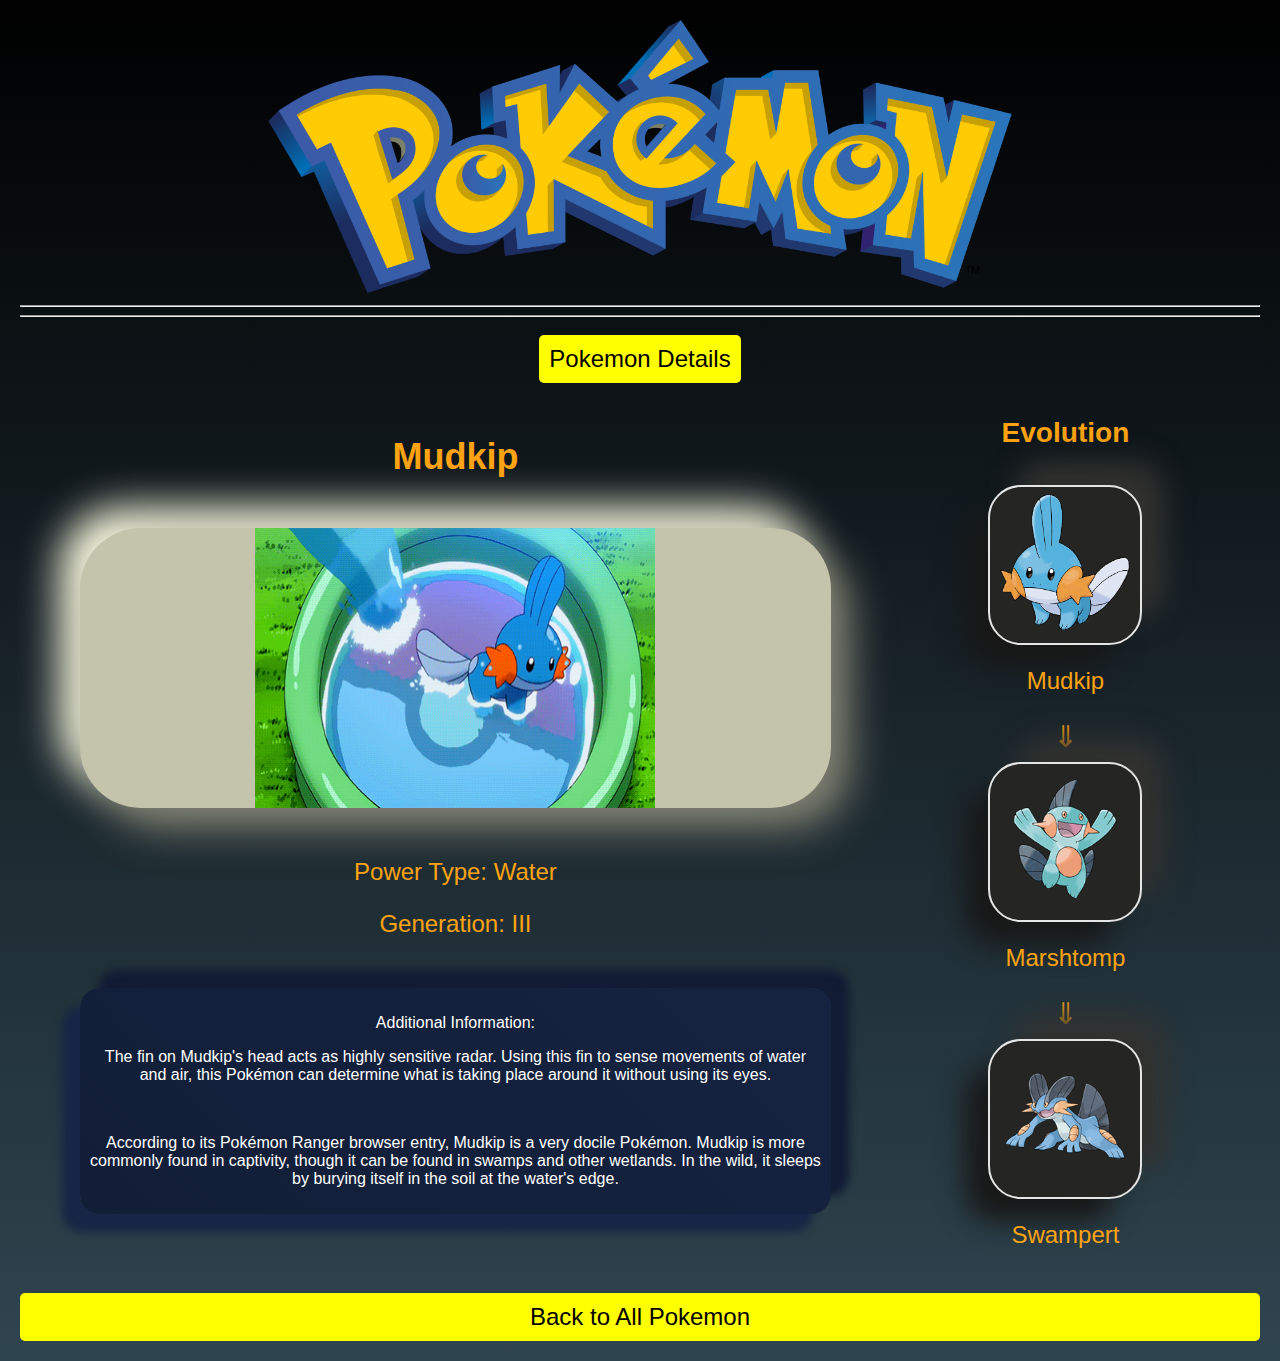
<file: mudkip.html>
<!DOCTYPE html>
<html lang="en">

<head>
    <meta charset="UTF-8">
    <meta name="viewport" content="width=device-width, initial-scale=1.0">
    <link rel="stylesheet" href="styles.css">
    <title>Mudkip Details</title>
    <style>
        /* Add this style for the initial state of the box */
        .additional-info-box {
            transition: background-color 0.3s ease, box-shadow 0.3s ease, transform 0.3s ease;
        }

        .bounce {
            animation: bounce 2s ease infinite;
        }

        @keyframes bounce {
            0%, 20%, 50%, 80%, 100% {
                transform: translateY(0);
            }
            40% {
                transform: translateY(-20px);
            }
            60% {
                transform: translateY(-10px);
            }
        }
    </style>
</head>

<body>
    <div class="container">
        <header>
            <img class="logo-img" src="images/pokemonlogo.png" alt="Pokemon Logo">
            <hr><hr>
            <p class="explore-text">Pokemon Details</p>
        </header>

        <main class="pokemon-details">
            <div class="left-column">
                <h2>Mudkip</h2>
                <div class="image-container">
                    <img src="anim/mudkip2.0.gif" alt="Mudkip Image">
                </div>
                <p>Power Type: Water</p>
                <p>Generation: III</p>
                <!-- Add the id to target in JavaScript -->
                <div class="additional-info-box bounce" id="additionalInfoBox">
                    <p>Additional Information:</p>
                    <p>The fin on Mudkip's head acts as highly sensitive radar. Using this fin to sense movements 
                        of water and air, this Pokémon can determine what is taking place around it without using its 
                        eyes.</p> <br>
                    <p>According to its Pokémon Ranger browser entry, Mudkip is a very docile Pokémon. Mudkip is more 
                        commonly found in captivity, though it can be found in swamps and other wetlands. In the wild, 
                        it sleeps by burying itself in the soil at the water's edge.</p>
                </div>
            </div>

            <div class="right-column">
                <h3>Evolution</h3>
                <div class="evolution-container">
                    <div class="evolution-images">
                        <div class="evolution-image-container" id="zoomImageContainer">
                            <img src="images/Mudkip.png" alt="Mudkip" id="zoomImage">
                        </div>
                        <p>Mudkip</p>
                        <span style='font-size:30px;'>&dArr;</span>
                    </div>
                    <div class="evolution-images">
                        <div class="evolution-image-container" id="zoomImageContainer">
                            <img src="images/Marshtomp.png" alt="Marshtomp" id="zoomImage">
                        </div>
                        <p>Marshtomp</p>
                        <span style='font-size:30px;'>&dArr;</span>
                    </div>
                    <div class="evolution-images">
                        <div class="evolution-image-container" id="zoomImageContainer">
                            <img src="images/Swampert.png" alt="Swampert" id="zoomImage">
                        </div>
                        <p>Swampert</p>
                    </div>
                </div>
            </div>
        </main>

        <a href="explorepokemon.html" class="back-button">Back to All Pokemon</a>
    </div>
    <!-- JavaScript for the hover effect and bounce animation on the Additional Information box -->
    <script>
        const additionalInfoBox = document.getElementById('additionalInfoBox');

        // Remove the bounce class on hover
        additionalInfoBox.addEventListener('mouseenter', () => {
            additionalInfoBox.classList.remove('bounce');
            additionalInfoBox.style.backgroundColor = '#14213D'; // Change to the desired background color
            additionalInfoBox.style.boxShadow = '0 0 10px rgba(255, 255, 255, 0.8)'; // Add a subtle box shadow
        });

        // Add the bounce class again when the mouse leaves
        additionalInfoBox.addEventListener('mouseleave', () => {
            additionalInfoBox.classList.add('bounce');
            additionalInfoBox.style.backgroundColor = ''; // Revert to the default background color
            additionalInfoBox.style.boxShadow = ''; // Remove the box shadow
        });
    </script>

    <!-- JavaScript for image zoom effect -->
    <script>
        const evolutionImageContainers = document.querySelectorAll('.evolution-image-container');
    
        evolutionImageContainers.forEach((container) => {
            container.addEventListener('mouseenter', () => {
                container.style.transform = 'scale(1.2)';
                container.style.transition = 'transform 0.3s ease';
            });
    
            container.addEventListener('mouseleave', () => {
                container.style.transform = 'scale(1)';
            });
        });
    </script>
</body>

</html>
</file>
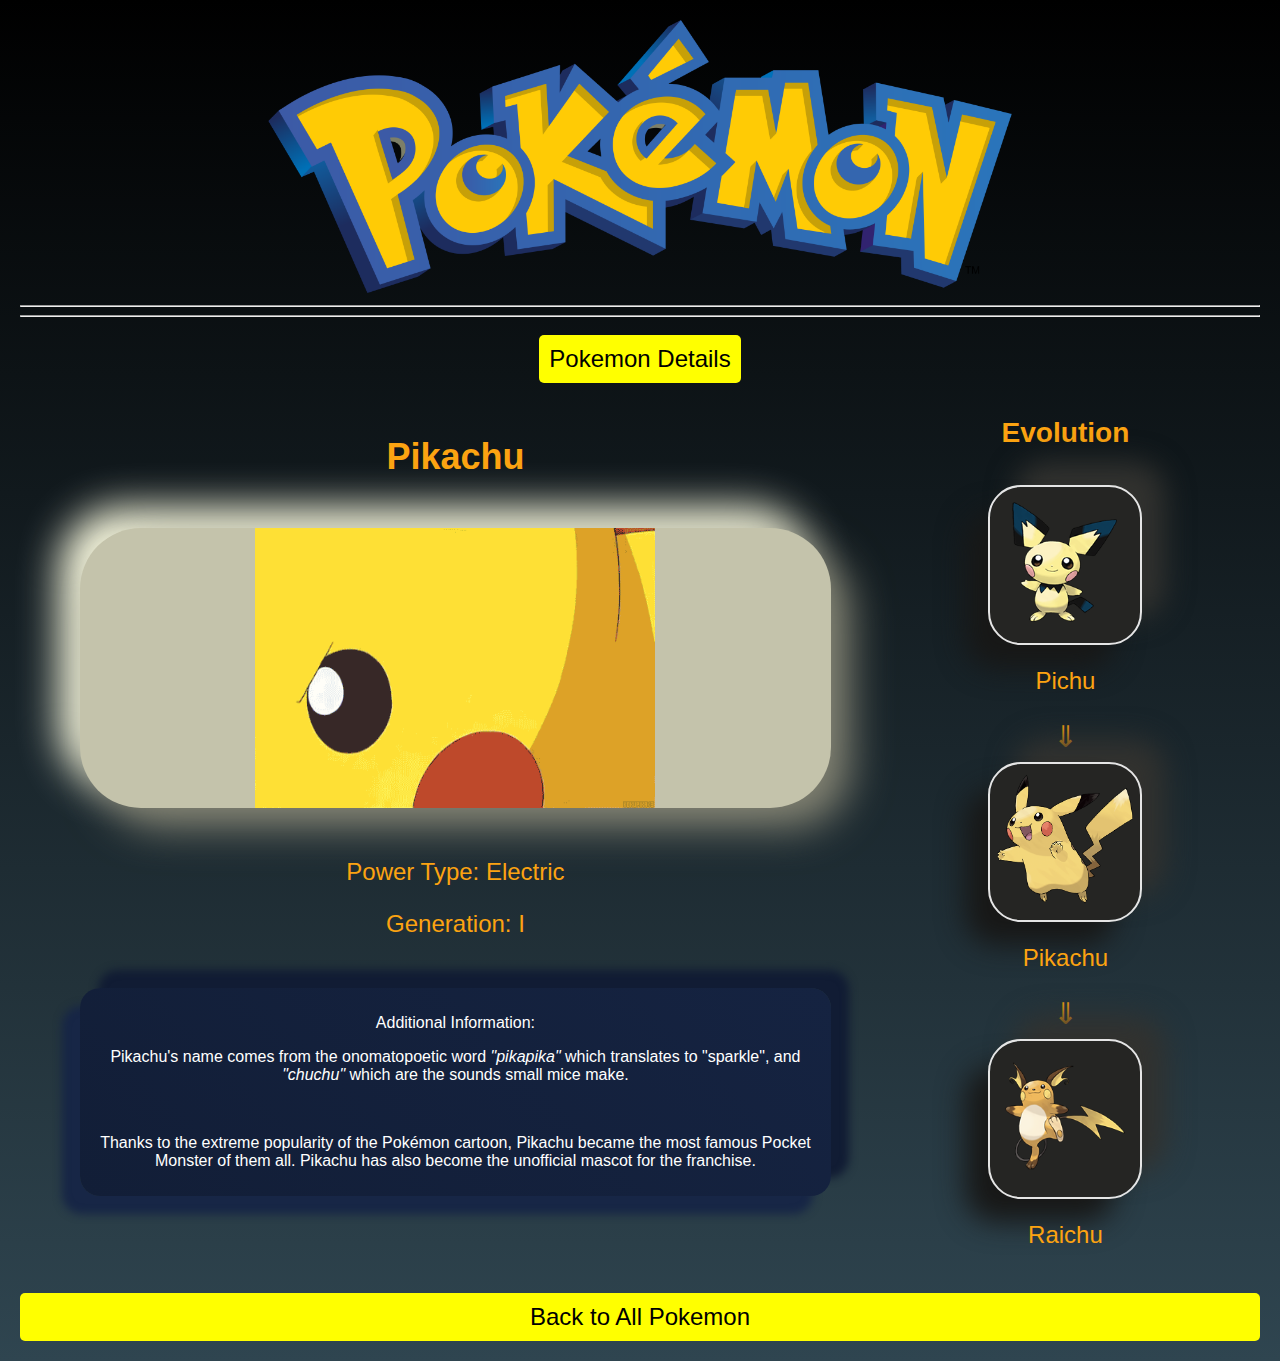
<file: pikachu.html>
<!DOCTYPE html>
<html lang="en">

<head>
    <meta charset="UTF-8">
    <meta name="viewport" content="width=device-width, initial-scale=1.0">
    <link rel="stylesheet" href="styles.css">
    <title>Pikachu Details</title>
    <style>
        /* Add this style for the initial state of the box */
        .additional-info-box {
            transition: background-color 0.3s ease, box-shadow 0.3s ease, transform 0.3s ease;
        }

        .bounce {
            animation: bounce 2s ease infinite;
        }

        @keyframes bounce {
            0%, 20%, 50%, 80%, 100% {
                transform: translateY(0);
            }
            40% {
                transform: translateY(-20px);
            }
            60% {
                transform: translateY(-10px);
            }
        }
    </style>
</head>

<body>
    <div class="container">
        <header>
            <img class="logo-img" src="images/pokemonlogo.png" alt="Pokemon Logo">
            <hr><hr>
            <p class="explore-text">Pokemon Details</p>
        </header>

        <main class="pokemon-details">
            <div class="left-column">
                <h2>Pikachu</h2>
                <div class="image-container">
                    <img src="anim/pikachu2.0.gif" alt="Pikachu Image">
                </div>
                <p>Power Type: Electric</p>
                <p>Generation: I</p>
                <div class="additional-info-box bounce" id="additionalInfoBox">
                    <p>Additional Information:</p>
                    <p>Pikachu's name comes from the onomatopoetic word <i>"pikapika"</i> which translates 
                        to "sparkle", and <i>"chuchu"</i> which are the sounds small mice make.</p> <br>
                    <p>Thanks to the extreme popularity of the Pokémon cartoon, Pikachu became the most famous 
                        Pocket Monster of them all. Pikachu has also become the unofficial mascot for the franchise.</p>
                </div>
            </div>

            <div class="right-column">
                <h3>Evolution</h3>
                <div class="evolution-container">
                    <div class="evolution-images">
                        <div class="evolution-image-container" id="zoomImageContainer">
                            <img src="images/pichu.png" alt="Pichu" id="zoomImage">
                        </div>
                        <p>Pichu</p>
                        <span style='font-size:30px;'>&dArr;</span>
                    </div>
                    <div class="evolution-images">
                        <div class="evolution-image-container" id="zoomImageContainer">
                            <img src="images/pikachu.png" alt="Pikachu" id="zoomImage">
                        </div>
                        <p>Pikachu</p>
                        <span style='font-size:30px;'>&dArr;</span>
                    </div>
                    <div class="evolution-images">
                        <div class="evolution-image-container" id="zoomImageContainer">
                            <img src="images/raichu.png" alt="Raichu" id="zoomImage">
                        </div>
                        <p>Raichu</p>
                    </div>
                </div>
            </div>
        </main>

        <a href="explorepokemon.html" class="back-button">Back to All Pokemon</a>
    </div>

    <!-- JavaScript for the hover effect and bounce animation on the Additional Information box -->
    <script>
        const additionalInfoBox = document.getElementById('additionalInfoBox');

        // Remove the bounce class on hover
        additionalInfoBox.addEventListener('mouseenter', () => {
            additionalInfoBox.classList.remove('bounce');
            additionalInfoBox.style.backgroundColor = '#14213D'; // Change to the desired background color
            additionalInfoBox.style.boxShadow = '0 0 10px rgba(255, 255, 255, 0.8)'; // Add a subtle box shadow
        });

        // Add the bounce class again when the mouse leaves
        additionalInfoBox.addEventListener('mouseleave', () => {
            additionalInfoBox.classList.add('bounce');
            additionalInfoBox.style.backgroundColor = ''; // Revert to the default background color
            additionalInfoBox.style.boxShadow = ''; // Remove the box shadow
        });
    </script>

     <!-- JavaScript for image zoom effect -->
     <script>
        const evolutionImageContainers = document.querySelectorAll('.evolution-image-container');
    
        evolutionImageContainers.forEach((container) => {
            container.addEventListener('mouseenter', () => {
                container.style.transform = 'scale(1.2)';
                container.style.transition = 'transform 0.3s ease';
            });
    
            container.addEventListener('mouseleave', () => {
                container.style.transform = 'scale(1)';
            });
        });
    </script>
</body>

</html>
</file>
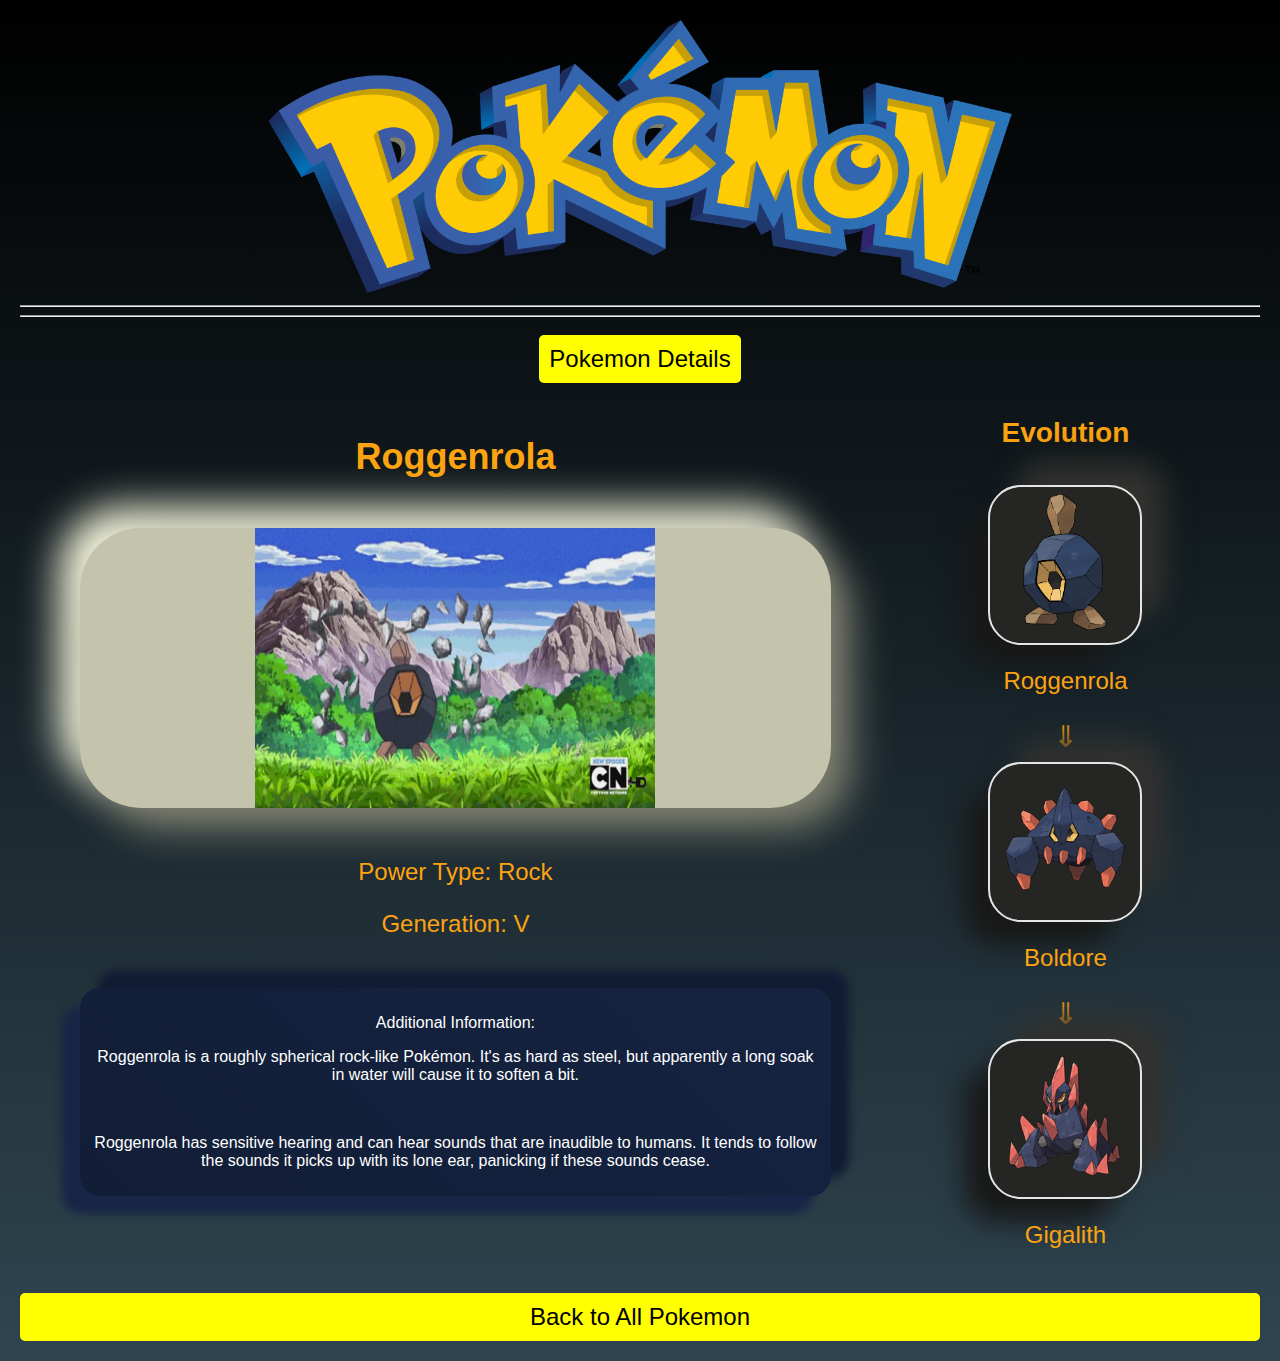
<file: roggenrola.html>
<!DOCTYPE html>
<html lang="en">

<head>
    <meta charset="UTF-8">
    <meta name="viewport" content="width=device-width, initial-scale=1.0">
    <link rel="stylesheet" href="styles.css">
    <title>Roggenrola Details</title>
    <style>
        /* Add this style for the initial state of the box */
        .additional-info-box {
            transition: background-color 0.3s ease, box-shadow 0.3s ease, transform 0.3s ease;
        }

        .bounce {
            animation: bounce 2s ease infinite;
        }

        @keyframes bounce {
            0%, 20%, 50%, 80%, 100% {
                transform: translateY(0);
            }
            40% {
                transform: translateY(-20px);
            }
            60% {
                transform: translateY(-10px);
            }
        }
    </style>
</head>

<body>
    <div class="container">
        <header>
            <img class="logo-img" src="images/pokemonlogo.png" alt="Pokemon Logo">
            <hr><hr>
            <p class="explore-text">Pokemon Details</p>
        </header>

        <main class="pokemon-details">
            <div class="left-column">
                <h2>Roggenrola</h2>
                <div class="image-container">
                    <img src="anim/roggenrola2.0.gif" alt="Roggenrola Image">
                </div>
                <p>Power Type: Rock</p>
                <p>Generation: V</p>
                <!-- Add the id to target in JavaScript -->
                <div class="additional-info-box bounce" id="additionalInfoBox">
                    <p>Additional Information:</p>
                    <p>Roggenrola is a roughly spherical rock-like Pokémon. It's as hard as steel, 
                        but apparently a long soak in water will cause it to soften a bit.</p> <br>
                    <p>Roggenrola has sensitive hearing and can hear sounds that are inaudible to humans. 
                        It tends to follow the sounds it picks up with its lone ear, panicking if these sounds cease.</p>
                </div>
            </div>

            <div class="right-column">
                <h3>Evolution</h3>
                <div class="evolution-container">
                    <div class="evolution-images">
                        <div class="evolution-image-container" id="zoomImageContainer">
                            <img src="images/Roggenrola.png" alt="Roggenrola" id="zoomImage">
                        </div>
                        <p>Roggenrola</p>
                        <span style='font-size:30px;'>&dArr;</span>
                    </div>
                    <div class="evolution-images">
                        <div class="evolution-image-container" id="zoomImageContainer">
                            <img src="images/Boldore.png" alt="Boldore" id="zoomImage">
                        </div>
                        <p>Boldore</p>
                        <span style='font-size:30px;'>&dArr;</span>
                    </div>
                    <div class="evolution-images">
                        <div class="evolution-image-container" id="zoomImageContainer">
                            <img src="images/Gigalith.png" alt="Gigalith" id="zoomImage">
                        </div>
                        <p>Gigalith</p>
                    </div>
                </div>
            </div>
        </main>

        <a href="explorepokemon.html" class="back-button">Back to All Pokemon</a>
    </div>
    <!-- JavaScript for the hover effect and bounce animation on the Additional Information box -->
    <script>
        const additionalInfoBox = document.getElementById('additionalInfoBox');

        // Remove the bounce class on hover
        additionalInfoBox.addEventListener('mouseenter', () => {
            additionalInfoBox.classList.remove('bounce');
            additionalInfoBox.style.backgroundColor = '#14213D'; // Change to the desired background color
            additionalInfoBox.style.boxShadow = '0 0 10px rgba(255, 255, 255, 0.8)'; // Add a subtle box shadow
        });

        // Add the bounce class again when the mouse leaves
        additionalInfoBox.addEventListener('mouseleave', () => {
            additionalInfoBox.classList.add('bounce');
            additionalInfoBox.style.backgroundColor = ''; // Revert to the default background color
            additionalInfoBox.style.boxShadow = ''; // Remove the box shadow
        });
    </script>

    <!-- JavaScript for image zoom effect -->
    <script>
        const evolutionImageContainers = document.querySelectorAll('.evolution-image-container');
    
        evolutionImageContainers.forEach((container) => {
            container.addEventListener('mouseenter', () => {
                container.style.transform = 'scale(1.2)';
                container.style.transition = 'transform 0.3s ease';
            });
    
            container.addEventListener('mouseleave', () => {
                container.style.transform = 'scale(1)';
            });
        });
    </script>
</body>

</html>
</file>
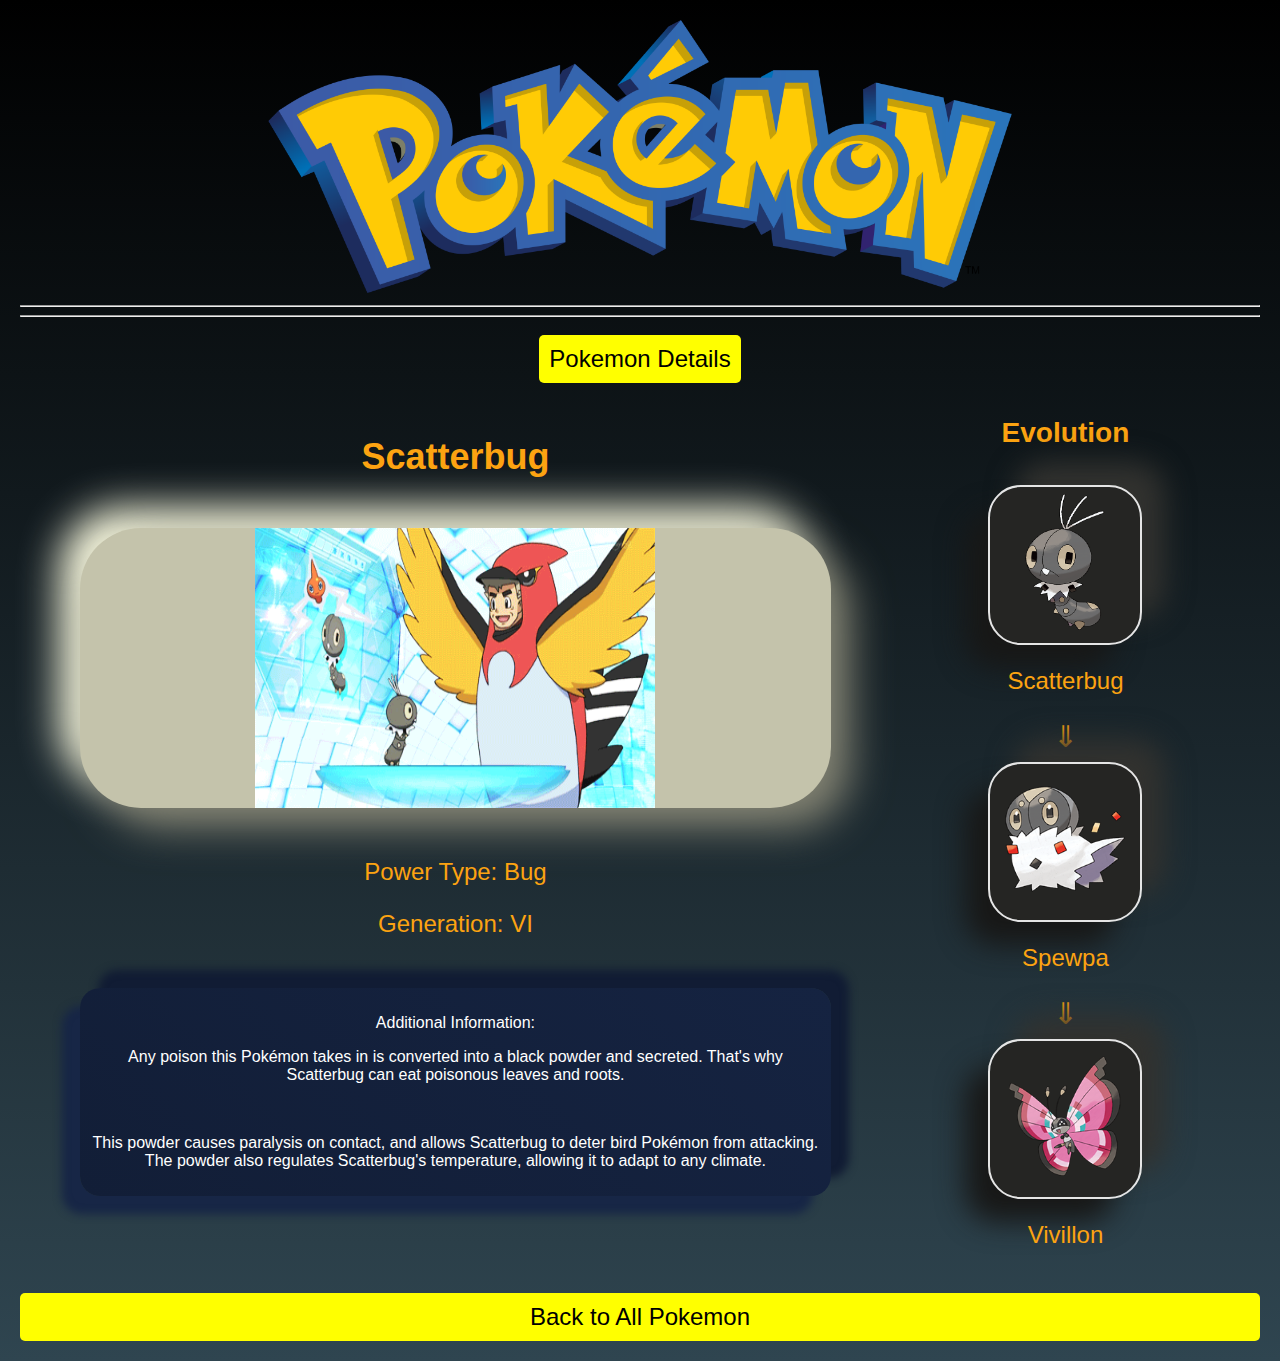
<file: scatterbug.html>
<!DOCTYPE html>
<html lang="en">

<head>
    <meta charset="UTF-8">
    <meta name="viewport" content="width=device-width, initial-scale=1.0">
    <link rel="stylesheet" href="styles.css">
    <title>Scatterbug Details</title>
    <style>
        /* Add this style for the initial state of the box */
        .additional-info-box {
            transition: background-color 0.3s ease, box-shadow 0.3s ease, transform 0.3s ease;
        }

        .bounce {
            animation: bounce 2s ease infinite;
        }

        @keyframes bounce {
            0%, 20%, 50%, 80%, 100% {
                transform: translateY(0);
            }
            40% {
                transform: translateY(-20px);
            }
            60% {
                transform: translateY(-10px);
            }
        }
    </style>
</head>

<body>
    <div class="container">
        <header>
            <img class="logo-img" src="images/pokemonlogo.png" alt="Pokemon Logo">
            <hr><hr>
            <p class="explore-text">Pokemon Details</p>
        </header>

        <main class="pokemon-details">
            <div class="left-column">
                <h2>Scatterbug</h2>
                <div class="image-container">
                    <img src="anim/scatterbug2.0.gif" alt="Scatterbug Image">
                </div>
                <p>Power Type: Bug</p>
                <p>Generation: VI</p>
                <!-- Add the id to target in JavaScript -->
                <div class="additional-info-box bounce" id="additionalInfoBox">
                    <p>Additional Information:</p>
                    <p>Any poison this Pokémon takes in is converted into a black powder and secreted. 
                        That's why Scatterbug can eat poisonous leaves and roots.</p> <br>
                    <p>This powder causes paralysis on contact, and allows Scatterbug to deter bird Pokémon 
                        from attacking. The powder also regulates Scatterbug's temperature, allowing it to adapt 
                        to any climate.</p>
                </div>
            </div>

            <div class="right-column">
                <h3>Evolution</h3>
                <div class="evolution-container">
                    <div class="evolution-images">
                        <div class="evolution-image-container" id="zoomImageContainer">
                            <img src="images/Scatterbug.png" alt="Scatterbug" id="zoomImage">
                        </div>
                        <p>Scatterbug</p>
                        <span style='font-size:30px;'>&dArr;</span>
                    </div>
                    <div class="evolution-images">
                        <div class="evolution-image-container" id="zoomImageContainer">
                            <img src="images/Spewpa.png" alt="Spewpa" id="zoomImage">
                        </div>
                        <p>Spewpa</p>
                        <span style='font-size:30px;'>&dArr;</span>
                    </div>
                    <div class="evolution-images">
                        <div class="evolution-image-container" id="zoomImageContainer">
                            <img src="images/Vivillon.png" alt="Vivillon" id="zoomImage">
                        </div>
                        <p>Vivillon</p>
                    </div>
                </div>
            </div>
        </main>

        <a href="explorepokemon.html" class="back-button">Back to All Pokemon</a>
    </div>
    <!-- JavaScript for the hover effect and bounce animation on the Additional Information box -->
    <script>
        const additionalInfoBox = document.getElementById('additionalInfoBox');

        // Remove the bounce class on hover
        additionalInfoBox.addEventListener('mouseenter', () => {
            additionalInfoBox.classList.remove('bounce');
            additionalInfoBox.style.backgroundColor = '#14213D'; // Change to the desired background color
            additionalInfoBox.style.boxShadow = '0 0 10px rgba(255, 255, 255, 0.8)'; // Add a subtle box shadow
        });

        // Add the bounce class again when the mouse leaves
        additionalInfoBox.addEventListener('mouseleave', () => {
            additionalInfoBox.classList.add('bounce');
            additionalInfoBox.style.backgroundColor = ''; // Revert to the default background color
            additionalInfoBox.style.boxShadow = ''; // Remove the box shadow
        });
    </script>

    <!-- JavaScript for image zoom effect -->
    <script>
        const evolutionImageContainers = document.querySelectorAll('.evolution-image-container');
    
        evolutionImageContainers.forEach((container) => {
            container.addEventListener('mouseenter', () => {
                container.style.transform = 'scale(1.2)';
                container.style.transition = 'transform 0.3s ease';
            });
    
            container.addEventListener('mouseleave', () => {
                container.style.transform = 'scale(1)';
            });
        });
    </script>
</body>

</html>
</file>
<file: styles.css>
body {
    margin: 0;
    padding: 0;
    font-family: Arial, sans-serif;
    background: #2f4550;
    background: -webkit-linear-gradient(0deg, #2f4550 0%, #000000 100%);
    background: linear-gradient(0deg, #2f4550 0%, #000000 100%);    
    color: #FCA311;
}

.container {
    max-width: 1400px;
    margin: 0 auto;
    padding: 20px;
}

header {
    text-align: center;
}

.logo-img {
    max-width: 60%;
}

.explore-text {
    font-size: 1.5em;
    margin-top: 10px;
    background-color: yellow;
    color: black;
    padding: 10px; 
    border-radius: 5px;
    display: inline-block;
}

.pokemon-grid {
    display: grid;
    grid-template-columns: repeat(5, 2fr); /* 5 columns */
    gap: 10px; 
}

.pokemon-item {
    border-radius: 10px;
    outline: 2px solid #E5E5E5;
    background-color: #14213D;
    padding: 10px;
    text-align: center;
    color: white;
    position: relative; /* Add relative positioning to the container */
    /* Add styles for hover effect */
    transition: transform 0.3s ease-in-out, background-color 0.3s ease-in-out;
}

.pokemon-item img {
    width: 100%;
    max-width: 100%;
    height: auto;
    border-radius: 5px; 
    margin-top: 10px;
}

.pokemon-number {
    font-size: 16px; 
    margin: 0;
}

.pokemon-item:hover::after {
    content: "Click to see details";
    display: block;
    background-color: black;
    color: #ffc107;
    padding: 10px;
    border-radius: 5px;
    position: absolute;
    top: 0;
    left: 50%;
    transform: translateX(-50%);
    font-size: 11.5px;
}

main.pokemon-details {
    font-size: 1.5em;
    display: flex;
    justify-content: space-between;
    align-items: flex-start;
    text-align: center;
    margin-left: 60px;
}

.left-column {
    width: 70%;
}

.right-column {
    width: 40%;
}

.left-column img {
    width: 100%;
    max-width: 400px;
    height: 280px;
    display: block;
    margin: auto;
}

.left-column .image-container {
    border-radius: 61px;
    background: #c4c3ab;
    box-shadow: 20px 20px 40px #818171,
                -20px -20px 40px #ffffe5;
    overflow: hidden;
    text-align: center;
    margin-top: 50px;
    margin-bottom: 50px;
}

.left-column .additional-info-box {
    font-size: 16px;
    background: linear-gradient(45deg, #121e37, #152341);
    box-shadow:  18px -18px 8px #111c34,
                 -18px 18px 8px #172646;
    color: white;
    padding: 10px;
    border-radius: 20px;
    margin-top: 50px; 
}

.right-column h3 {
    text-align: center;
    margin-top: 10px;
    margin-left: 40px;
}

.evolution-container {
    display: flex;
    flex-direction: column;
    align-items: center;
    margin-left: 40px;
}

.evolution-images {
    text-align: center;
    margin-top: 10px;
}

.evolution-image-container {
    border-radius: 31px;
    background: #252523;
    box-shadow:  -25px 25px 28px #181817,
                 25px -25px 28px #32322f;
    overflow: hidden;
    margin-bottom: 20px; 
    outline: 2px solid #E5E5E5;

}

.evolution-images img {
    width: 150px;
    height: auto;
}

.back-button {
    font-size: 1.5em;
    display: block;
    margin-top: 20px;
    padding: 10px 20px;
    background-color: yellow;
    color: black;
    text-decoration: none;
    border-radius: 5px;
    text-align: center;
}

.back-button:hover {
    background-color: #ffc107;
}
</file>
